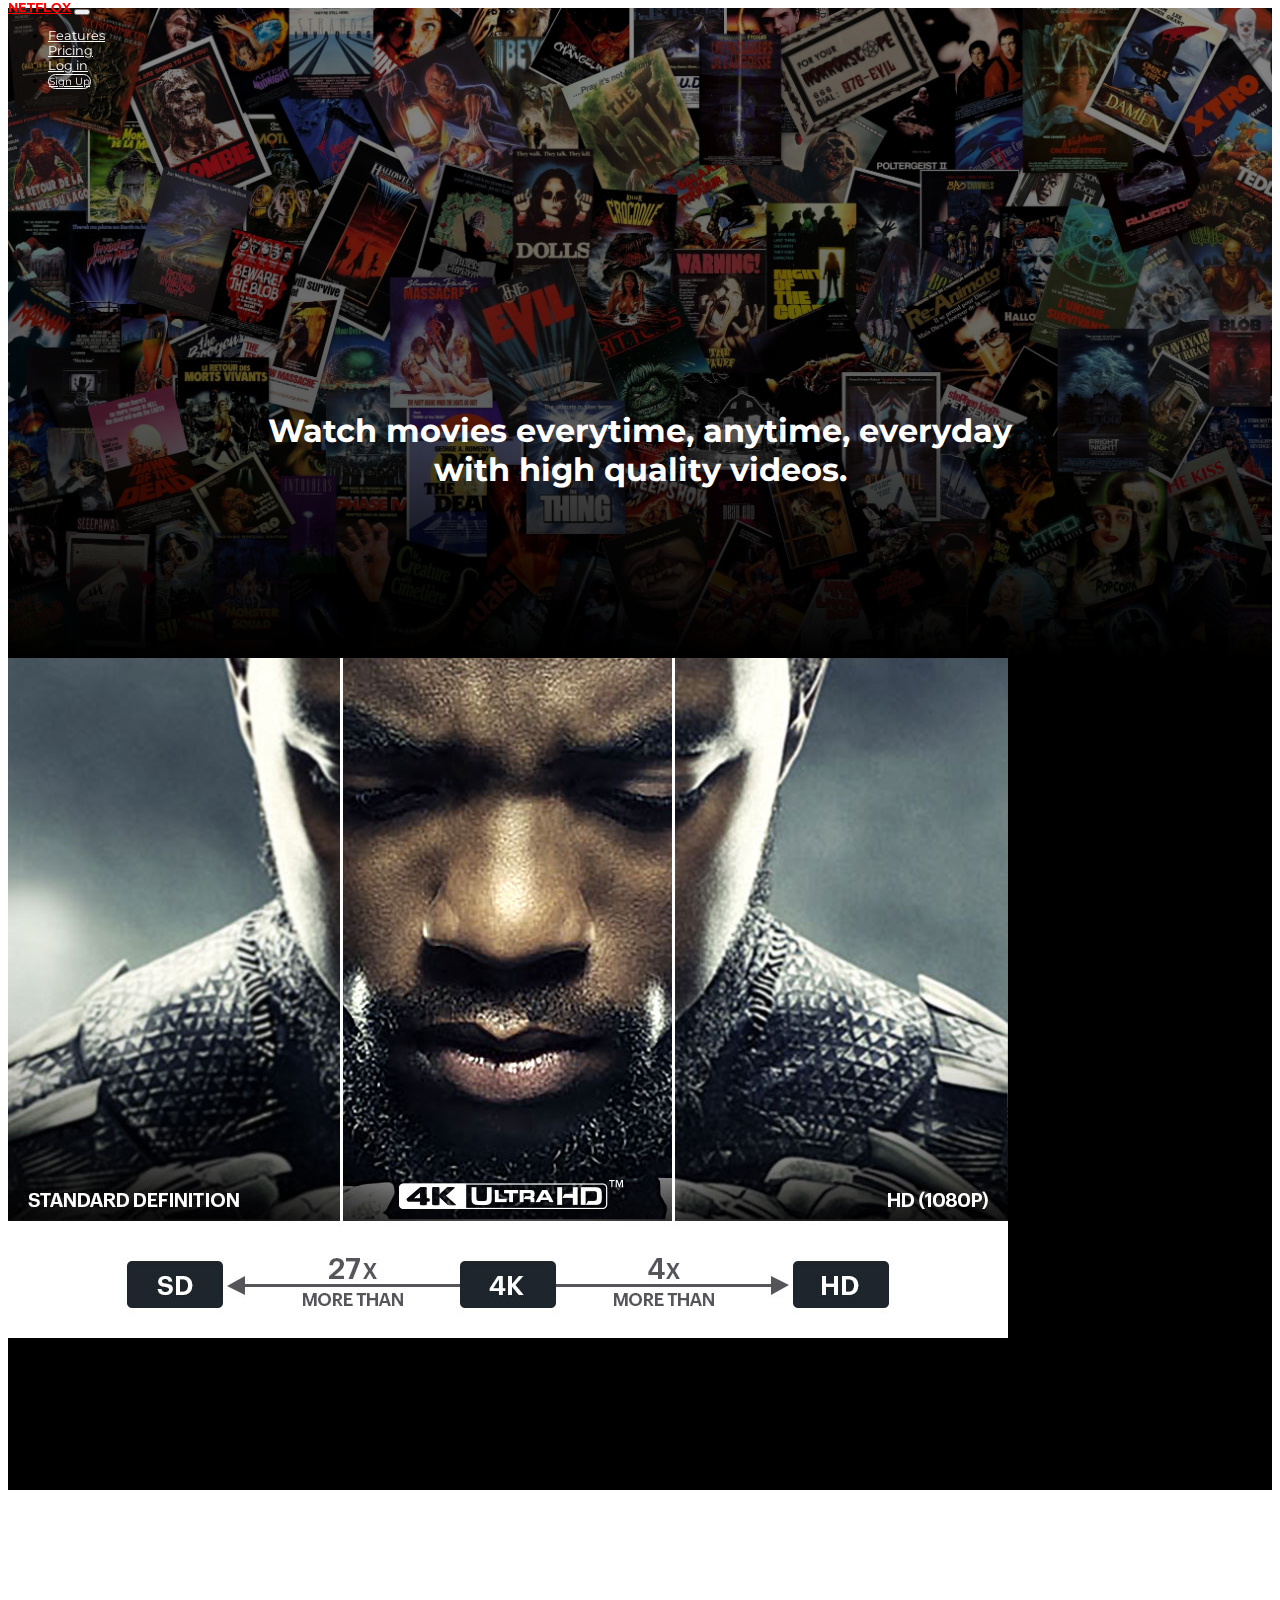
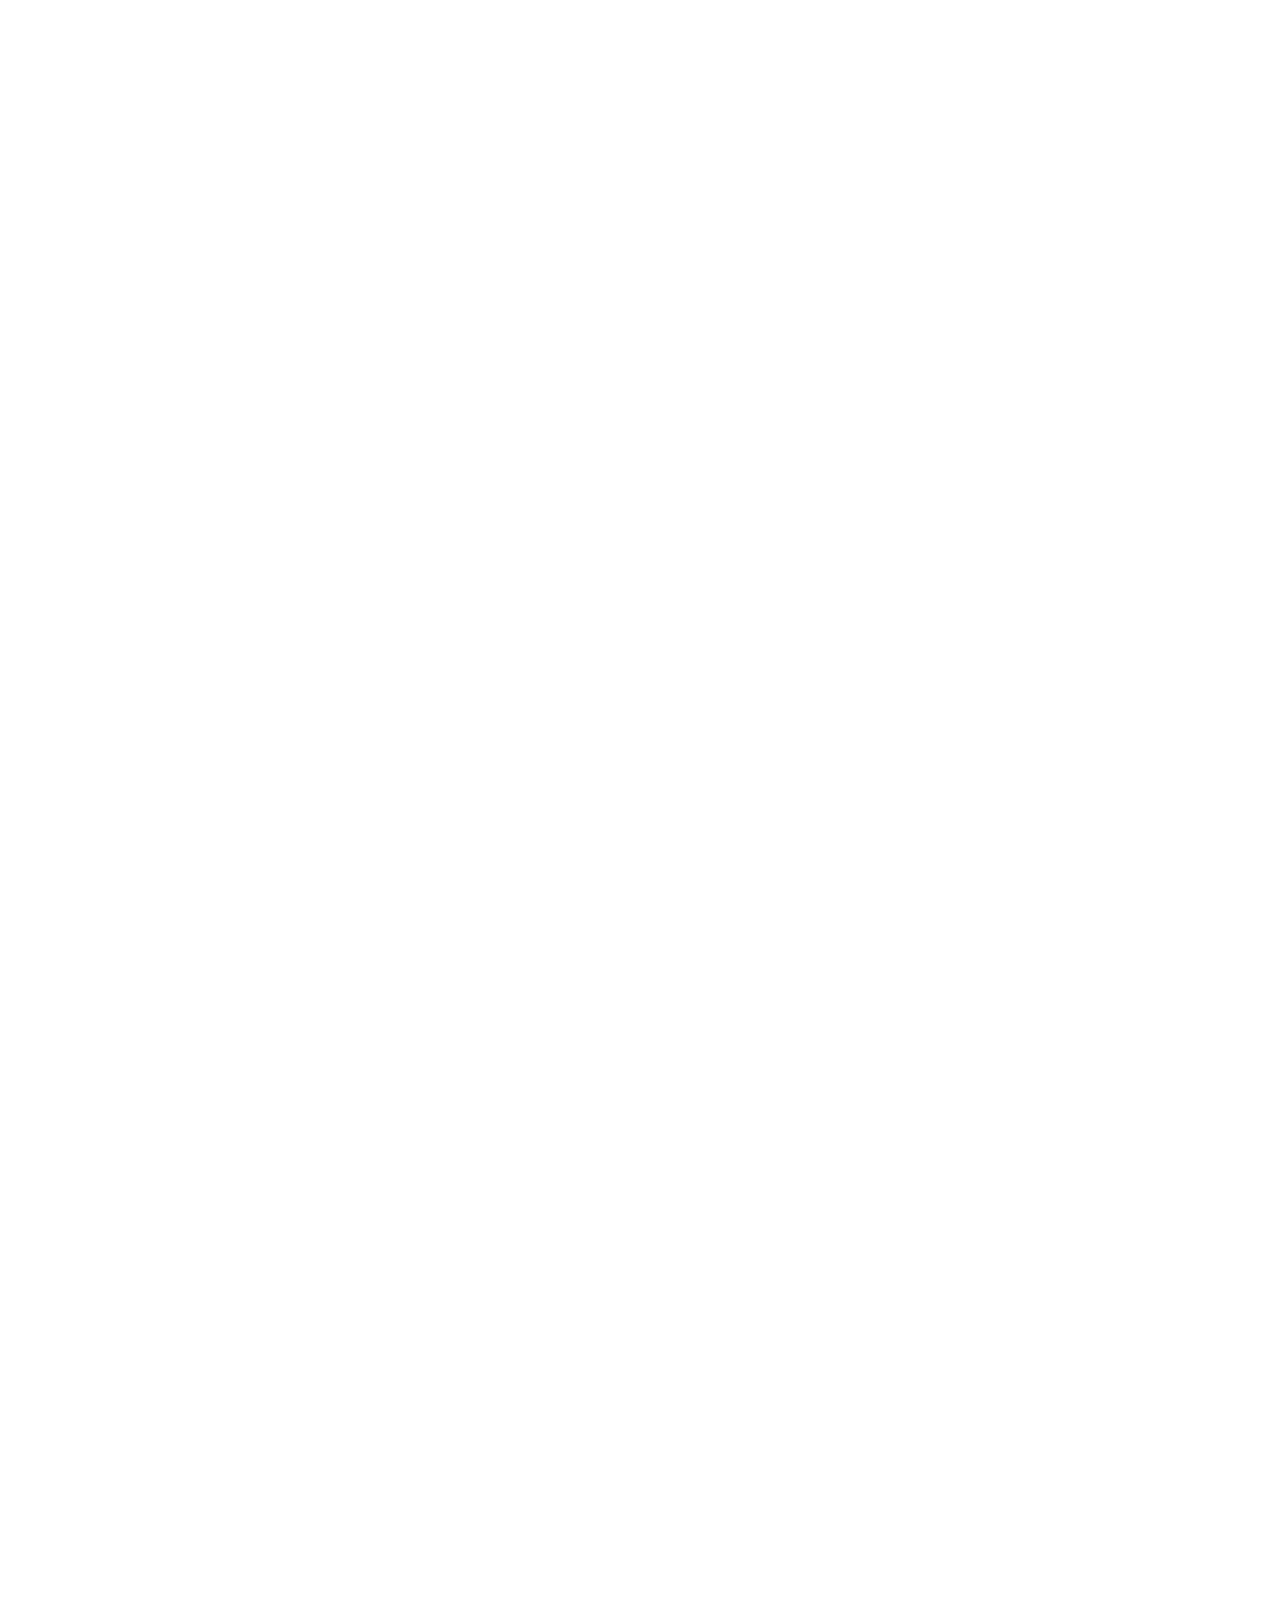
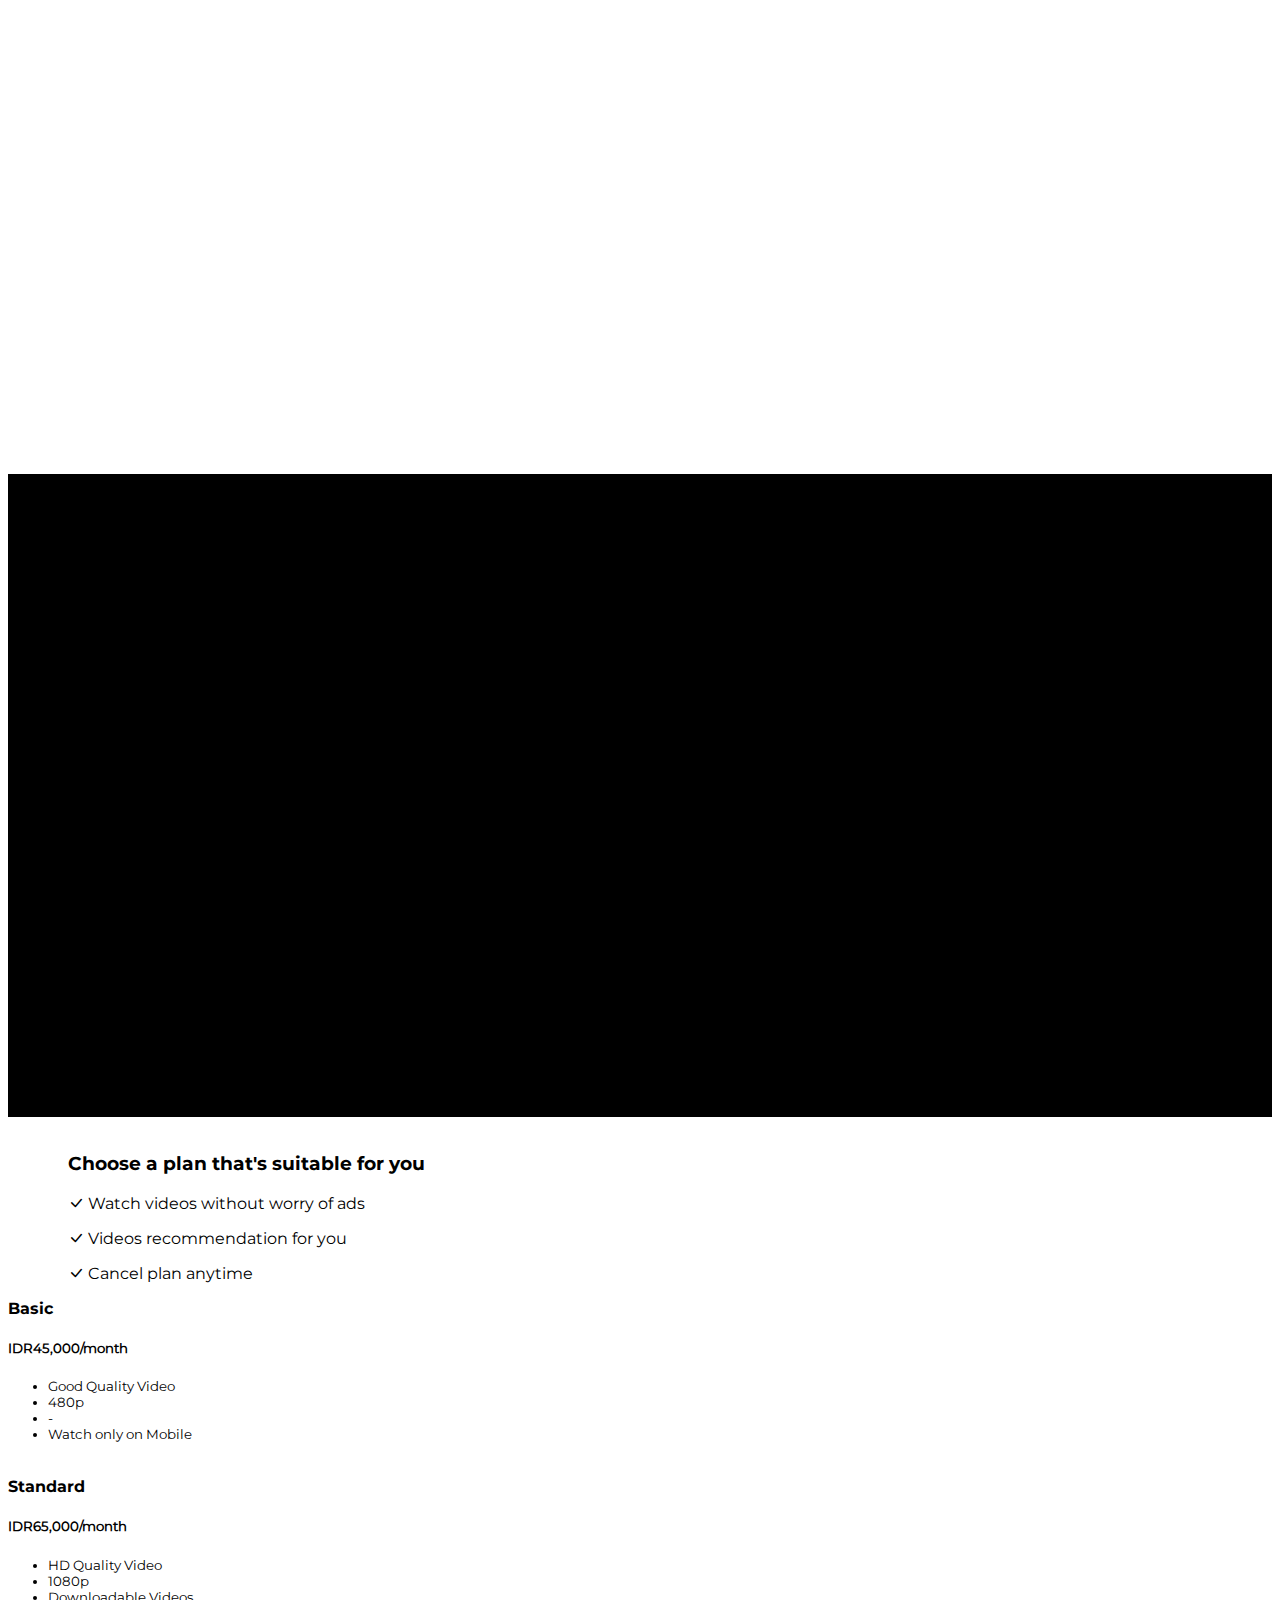
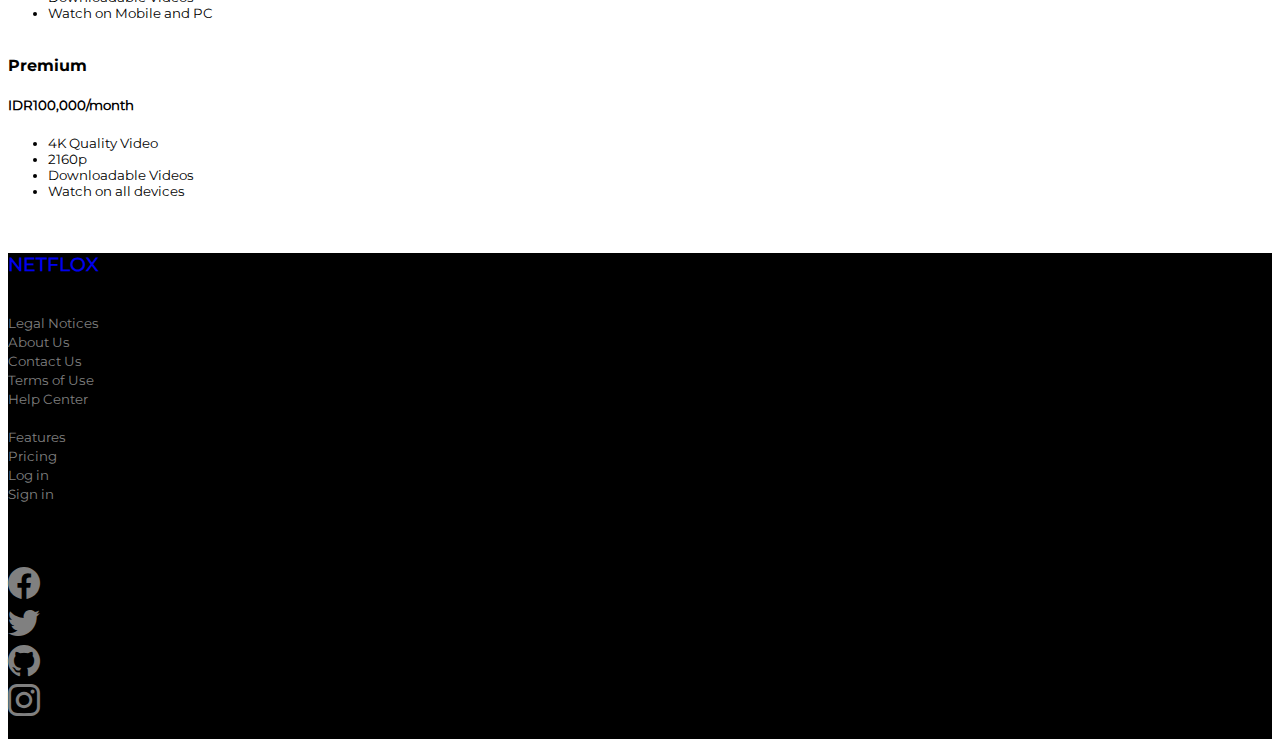
<file: index.html>
<!DOCTYPE html>
<html lang="en">
  <head>
    <meta charset="utf-8" />
    <meta name="viewport" content="width=device-width, initial-scale=1" />
    <title>NETFLOX</title>

    <!-- Bootstrap -->
    <link href="https://cdn.jsdelivr.net/npm/bootstrap@5.2.0/dist/css/bootstrap.min.css" rel="stylesheet" integrity="sha384-gH2yIJqKdNHPEq0n4Mqa/HGKIhSkIHeL5AyhkYV8i59U5AR6csBvApHHNl/vI1Bx" crossorigin="anonymous" />
    <link rel="stylesheet" href="https://cdn.jsdelivr.net/npm/bootstrap-icons@1.9.1/font/bootstrap-icons.css" />

    <!-- CSS -->
    <link rel="stylesheet" href="style.css" />
  </head>

  <body>
    <!-- navbar -->
    <div class="movie-banner">
      <div class="banner">
        <div class="layer">
          <div class="gradient">
            <div class="nav">
              <nav class="navbar fixed-top navbar-expand-lg bg-transparent">
                <div class="container-fluid">
                  <a class="navbar-brand ps-5" href="index.html" style="color: red; font-family: montbold">NETFLOX</a>
                  <button class="navbar-toggler" type="button" data-bs-toggle="collapse" data-bs-target="#navbarNav" aria-controls="navbarNav" aria-expanded="false" aria-label="Toggle navigation">
                    <span class="navbar-toggler-icon"></span>
                  </button>
                  <div class="collapse navbar-collapse justify-content-end" id="navbarNav">
                    <ul class="navbar-nav">
                      <li class="nav-item pe-5">
                        <a class="nav-link" href="#hd">Features</a>
                      </li>
                      <li class="nav-item pe-5">
                        <a class="nav-link" href="#pricing">Pricing</a>
                      </li>
                      <li class="nav-item pe-5">
                        <a href="login.html" class="nav-link">Log in</a>
                      </li>
                      <li class="nav-item pe-5">
                        <a href="#" class="btn">Sign Up</a>
                      </li>
                    </ul>
                  </div>
                </div>
              </nav>
            </div>
          </div>
        </div>
      </div>

      <div class="container-fluid content">
        <div class="card-banner text-center bg-transparent">
          <div class="card-body">
            <h1 class="card-title" style="font-family: montbold">Watch movies everytime, anytime, everyday with high quality videos.</h1>
          </div>
        </div>
      </div>
    </div>

    <!-- Features -->
    <div class="shapedividers_com-2886">
      <div class="feature" id="hd">
        <div class="movies py-5">
          <div class="clearfix m-auto">
            <img src="img/4kmovies.jpg" data-aos="fade-right" class="img-fluid ps-5 pe-5 col-md-6 float-md-start mb-3 ms-md-3" alt="..." />
            <h2 class="movies-head pe-5 ps-5" data-aos="fade-left">Videos quality up to 4K Ultra HD</h2>
            <div class="pe-5 ps-5 movies-text" data-aos="fade-left">
              <p>Have better experiences while streaming movies with 4K ultra HD quality feature</p>
            </div>
          </div>
        </div>
      </div>

      <div class="feature-2">
        <div class="audio-movies py-5">
          <div class="clearfix m-auto">
            <img src="img/dolby-audio-atmos-1602184609.jpg" data-aos="fade-right" class="img-fluid ps-5 pe-5 col-md-6 float-md-end mb-3 ms-md-3" alt="..." />
            <h2 class="movies-head pe-5 ps-5" data-aos="fade-left">Dolby audio</h2>
            <div class="pe-5 ps-5 movies-text" data-aos="fade-left">
              <p>HD quality audio so you can feel the immersive experience of streaming movies</p>
            </div>
          </div>
        </div>
      </div>

      <div class="feature-3">
        <div class="download-movies py-5">
          <div class="clearfix m-auto">
            <img src="img/download.jpg" data-aos="fade-right" class="img-fluid ps-5 pe-5 col-md-6 float-md-start mb-3 ms-md-3" alt="..." />
            <h2 class="movies-head pe-5 ps-5" data-aos="fade-left">You can download movies</h2>
            <div class="pe-5 ps-5 movies-text" data-aos="fade-left">
              <p>Watch everywhere unlimited without worrying either you dont have data or where you are</p>
            </div>
          </div>
        </div>
      </div>
    </div>

    <!-- Pricing -->

    <div class="container container-pricing my-5" id="pricing">
      <div class="text-pricing mt-5" style="padding-left: 60px; font-family: montbold">
        <h3 style="font-family: montbold">Choose a plan that's suitable for you</h3>
        <p>
          <i class="bi text-danger bi-check-lg"></i>
          Watch videos without worry of ads
        </p>
        <p>
          <i class="bi text-danger bi-check-lg"></i>
          Videos recommendation for you
        </p>
        <p>
          <i class="bi text-danger bi-check-lg"></i>
          Cancel plan anytime
        </p>
      </div>

      <div class="row row-cols-1 row-cols-md-3 mb-3 mx-5 text-center pt-3">
        <div class="col">
          <div class="card mb-4 text-center">
            <div class="card-header" style="font-family: montbold">Basic</div>
            <div class="card-body">
              <h5 class="card-title"><span style="font-weight: bold">IDR45,000</span>/month</h5>
              <ul class="list-group list-group-flush">
                <li class="list-group-item">Good Quality Video</li>
                <li class="list-group-item">480p</li>
                <li class="list-group-item">-</li>
                <li class="list-group-item">Watch only on Mobile</li>
              </ul>
              <a href="#" class="btn btn-primary border-primary">Purchase Plan</a>
            </div>
          </div>
        </div>
        <div class="col mb-4">
          <div class="card border-primary text-center">
            <div class="card-header text-bg-primary" style="font-family: montbold">Standard</div>
            <div class="card-body">
              <h5 class="card-title"><span style="font-weight: bold">IDR65,000</span>/month</h5>
              <ul class="list-group list-group-flush">
                <li class="list-group-item">HD Quality Video</li>
                <li class="list-group-item">1080p</li>
                <li class="list-group-item">Downloadable Videos</li>
                <li class="list-group-item">Watch on Mobile and PC</li>
              </ul>
              <a href="#" class="btn btn-primary border-primary">Purchase Plan</a>
            </div>
          </div>
        </div>
        <div class="col mb-4">
          <div class="card border-danger text-center">
            <div class="card-header text-bg-danger" style="font-family: montbold">Premium</div>
            <div class="card-body">
              <h5 class="card-title"><span style="font-weight: bold">IDR100,000</span>/month</h5>
              <ul class="list-group list-group-flush">
                <li class="list-group-item">4K Quality Video</li>
                <li class="list-group-item">2160p</li>
                <li class="list-group-item">Downloadable Videos</li>
                <li class="list-group-item">Watch on all devices</li>
              </ul>
              <a href="#" class="btn btn-danger border-danger">Purchase Plan</a>
            </div>
          </div>
        </div>
      </div>
    </div>

    <!-- Footer -->

    <footer style="background-color: black">
      <div class="container py-3">
        <div class="row">
          <div class="col">
            <a href="#" style="text-decoration: none">
              <h3 class="title text-danger">NETFLOX</h3>
            </a>
          </div>
          <div class="col">
            <div class="text-danger">Site Link</div>
            <div class="row">
              <a href="#" class="link">Legal Notices</a>
            </div>
            <div class="row">
              <a href="#" class="link pt-2">About Us</a>
            </div>
            <div class="row">
              <a href="#" class="link pt-2">Contact Us</a>
            </div>
            <div class="row">
              <a href="#" class="link pt-2">Terms of Use</a>
            </div>
            <div class="row">
              <a href="#" class="link pt-2">Help Center</a>
            </div>
          </div>
          <div class="col">
            <br />
            <div class="row">
              <a href="#" class="link">Features</a>
            </div>
            <div class="row">
              <a href="#" class="link pt-2">Pricing</a>
            </div>
            <div class="row">
              <a href="login.html" class="link pt-2">Log in</a>
            </div>
            <div class="row">
              <a href="#" class="link pt-2">Sign in</a>
            </div>
          </div>
          <div class="col">
            <div class="row">
              <h5 class="text-danger">Follow</h5>
              <div class="col-md">
                <a href="https://www.facebook.com/HamzahRaihanIF/"><i class="bi icon bi-facebook"></i></a>
              </div>
              <div class="col-md py-1">
                <a href="https://twitter.com/_nocturnalguy"><i class="bi icon bi-twitter"></i></a>
              </div>
              <div class="col-md py-1">
                <a href="https://github.com/HamzahRaihan"><i class="bi icon bi-github"></i></a>
              </div>
              <div class="col-md py-1">
                <a href="https://www.instagram.com/hamzah_raihan/"><i class="bi icon bi-instagram"></i></a>
              </div>
            </div>
          </div>
        </div>
        <div class="d-flex pt-5" style="font-weight: bold">
          <span>&copy; 2022, hamzahraihan - All rights reserved.</span>
        </div>
      </div>
    </footer>

    <!-- Script -->
    <script src="js/script.js"></script>
    <script src="https://unpkg.com/aos@next/dist/aos.js"></script>
    <script>
      AOS.init();
    </script>
    <script src="https://cdn.jsdelivr.net/npm/bootstrap@5.2.0/dist/js/bootstrap.bundle.min.js" integrity="sha384-A3rJD856KowSb7dwlZdYEkO39Gagi7vIsF0jrRAoQmDKKtQBHUuLZ9AsSv4jD4Xa" crossorigin="anonymous"></script>

    <!-- AOS -->
    <link rel="stylesheet" href="https://unpkg.com/aos@next/dist/aos.css" />
  </body>
</html>
</file>
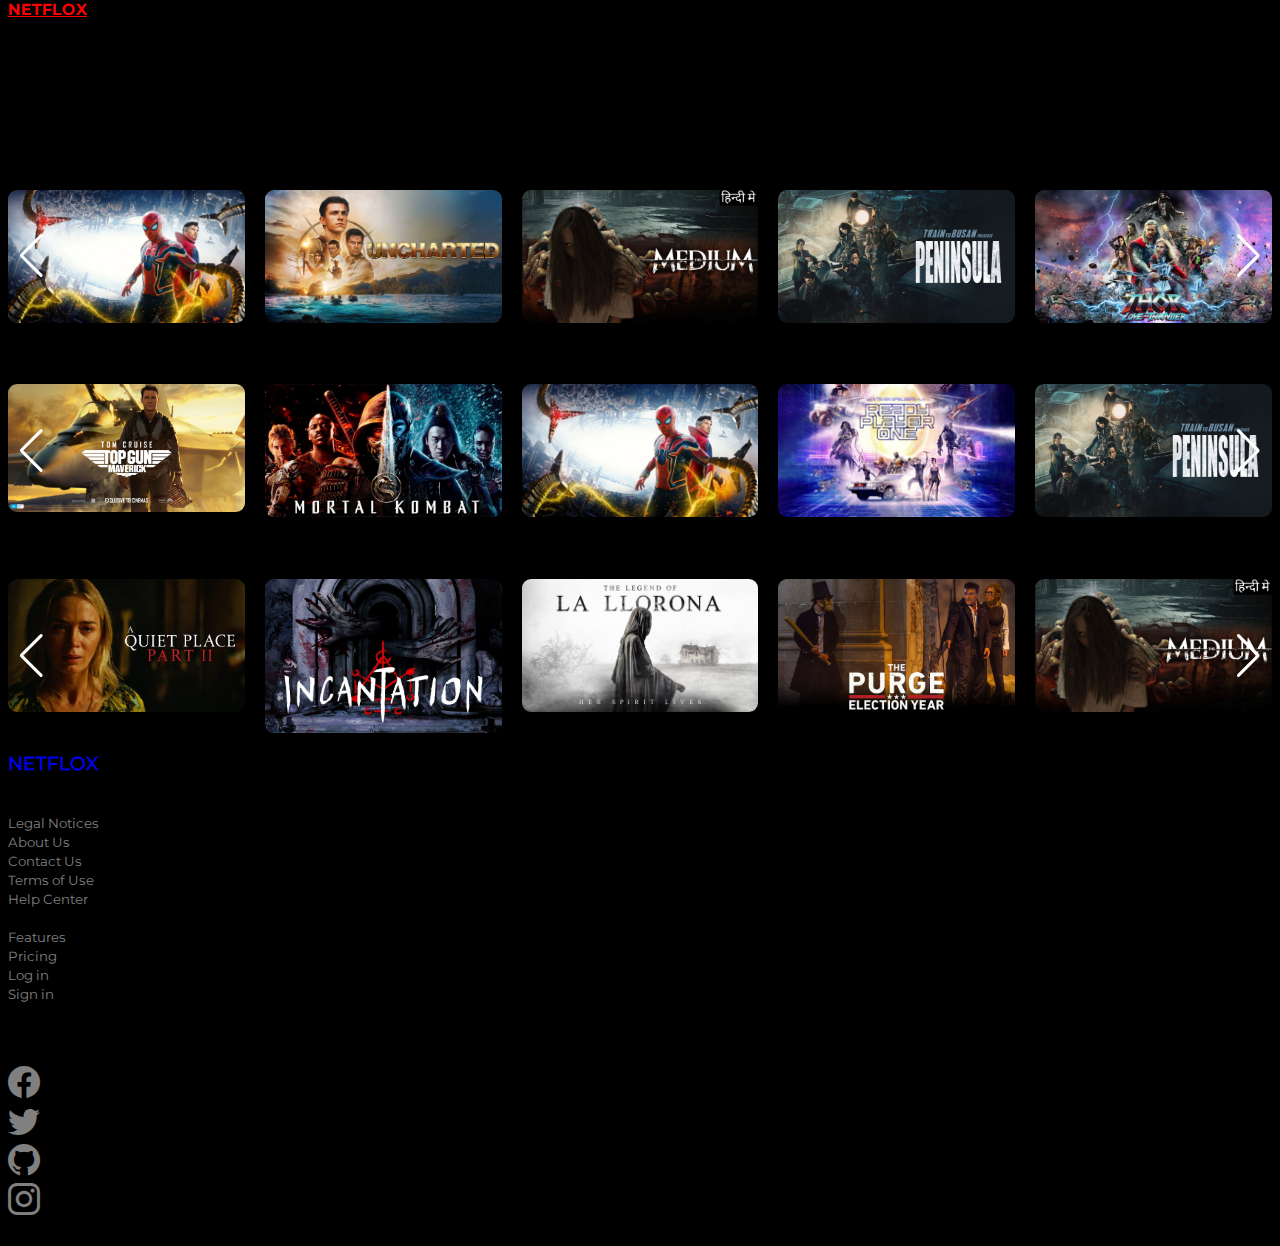
<file: movies.html>
<!DOCTYPE html>
<html lang="en">
  <head>
    <meta charset="utf-8" />
    <meta name="viewport" content="width=device-width, initial-scale=1" />
    <title>NETFLOX</title>

    <!-- Bootstrap -->
    <link href="https://cdn.jsdelivr.net/npm/bootstrap@5.2.0/dist/css/bootstrap.min.css" rel="stylesheet" integrity="sha384-gH2yIJqKdNHPEq0n4Mqa/HGKIhSkIHeL5AyhkYV8i59U5AR6csBvApHHNl/vI1Bx" crossorigin="anonymous" />
    <link rel="stylesheet" href="https://cdn.jsdelivr.net/npm/bootstrap-icons@1.9.1/font/bootstrap-icons.css" />

    <!-- Link Swiper's CSS -->
    <link rel="stylesheet" href="css/swiper-bundle.min.css" />

    <!-- CSS -->
    <link rel="stylesheet" href="style.css" />
    <link rel="stylesheet" href="css/imagehover.css" />
    <link rel="stylesheet" href="css/imagehover.min.css" />
  </head>

  <body class="body-movies">
    <!-- navbar -->
    <div class="nav">
      <nav class="navbar fixed-top navbar-expand-lg bg-transparent">
        <div class="container-fluid">
          <a class="navbar-brand ps-5" href="index.html" style="color: red; font-family: montbold">NETFLOX</a>
        </div>
      </nav>
    </div>

    <!-- Movies Section Trending -->
    <div class="movies" style="padding-top: 120px">
      <!-- Swiper -->
      <h4 class="px-5 text-light">On Trending</h4>
      <div class="swiper mySwiper px-5">
        <div class="swiper-wrapper">
          <!-- Spider-man No Way Home -->
          <div class="swiper-slide">
            <figure class="imghvr-slide-down">
              <img src="img/movies/Spider-Man-No-Way-Home-Banner.webp" alt="..." />
              <figcaption style="background: rgba(0, 0, 0, 0.473)">
                <p style="font-size: 120%">Spider-man No Way Home</p>
                <p>
                  <i>Genre; Action, Superhero, Comedy</i>
                </p>
              </figcaption>
              <a href="list-movies/spidermannwh.html"></a>
            </figure>
          </div>

          <!-- Uncharted -->
          <div class="swiper-slide">
            <figure class="imghvr-slide-down">
              <img src="img/movies/uncharted.jpg" alt="..." />
              <figcaption style="background: rgba(0, 0, 0, 0.473)">
                <p style="font-size: 120%">Uncharted</p>
                <p>
                  <i>Genre; Action, Adventure</i>
                </p>
              </figcaption>
              <a href=""></a>
            </figure>
          </div>

          <!-- The Medium -->
          <div class="swiper-slide">
            <figure class="imghvr-slide-down">
              <img src="img/movies/horror/themedium.jpg" alt="..." />
              <figcaption style="background: rgba(0, 0, 0, 0.473)">
                <p style="font-size: 120%">The Medium</p>
                <p>
                  <i>Genre; Horror, Thriller, Drama</i>
                </p>
              </figcaption>
              <a href=""></a>
            </figure>
          </div>

          <!-- Peninsula -->
          <div class="swiper-slide">
            <figure class="imghvr-slide-down">
              <img src="img/movies/peninsula.jpg" alt="..." />
              <figcaption style="background: rgba(0, 0, 0, 0.473)">
                <p style="font-size: 120%">Peninsula</p>
                <p>
                  <i>Genre; Action, Thriller, Suspense</i>
                </p>
              </figcaption>
              <a href=""></a>
            </figure>
          </div>

          <!-- Thor Love and Thunder -->
          <div class="swiper-slide">
            <div class="swiper-slide">
              <figure class="imghvr-slide-down">
                <img src="img/movies/Thor-Love-and-Thunder.webp" alt="..." />
                <figcaption style="background: rgba(0, 0, 0, 0.473)">
                  <p style="font-size: 120%">Thor Love and Thunder</p>
                  <p>
                    <i>Genre; Action, Superhero, Comedy</i>
                  </p>
                </figcaption>
                <a href=""></a>
              </figure>
            </div>
          </div>

          <!-- Morbius -->
          <div class="swiper-slide">
            <figure class="imghvr-slide-down">
              <img src="img/movies/Film-Morbius.jpg" alt="..." />
              <figcaption style="background: rgba(0, 0, 0, 0.473)">
                <p style="font-size: 120%">Morbius</p>
                <p>
                  <i>Genre; Action, Superhero, Horror</i>
                </p>
              </figcaption>
              <a href=""></a>
            </figure>
          </div>
        </div>
        <div class="swiper-button-next"></div>
        <div class="swiper-button-prev"></div>
      </div>

      <!-- Movies Section Action -->
      <h4 class="px-5 pt-5 text-light">Action</h4>
      <div class="swiper mySwiper ps-5">
        <div class="swiper-wrapper">
          <!-- Top gun Maverick -->
          <div class="swiper-slide">
            <figure class="imghvr-slide-down">
              <img src="img/movies/TopGunMaverick.jpg" alt="..." />
              <figcaption style="background: rgba(0, 0, 0, 0.473)">
                <p style="font-size: 120%">Top Gun Maverick</p>
                <p>
                  <i>Genre; Action, Drama, Adventure</i>
                </p>
              </figcaption>
              <a href=""></a>
            </figure>
          </div>

          <!-- Mortal Kombat -->
          <div class="swiper-slide">
            <figure class="imghvr-slide-down">
              <img src="img/movies/Mortal-Kombat.jpg" alt="..." />
              <figcaption style="background: rgba(0, 0, 0, 0.473)">
                <p style="font-size: 120%">Mortal Kombat</p>
                <p>
                  <i>Genre; Action, Martial Arts, Fantasy</i>
                </p>
              </figcaption>
              <a href=""></a>
            </figure>
          </div>

          <!-- Spider-man No Way Home -->
          <div class="swiper-slide">
            <figure class="imghvr-slide-down">
              <img src="img/movies/Spider-Man-No-Way-Home-Banner.webp" alt="..." />
              <figcaption style="background: rgba(0, 0, 0, 0.473)">
                <p style="font-size: 120%">Spider-man No Way Home</p>
                <p>
                  <i>Genre; Action, Superhero, Comedy</i>
                </p>
              </figcaption>
              <a href="list-movies/spidermannwh.html"></a>
            </figure>
          </div>

          <!-- Ready Player One -->
          <div class="swiper-slide">
            <figure class="imghvr-slide-down">
              <img src="img/movies/ready-player-one-.jpg" alt="..." />
              <figcaption style="background: rgba(0, 0, 0, 0.473)">
                <p style="font-size: 120%">Ready Player One</p>
                <p>
                  <i>Genre; Action, Science Fiction, Fantasy</i>
                </p>
              </figcaption>
              <a href=""></a>
            </figure>
          </div>

          <!-- Peninsula -->
          <div class="swiper-slide">
            <figure class="imghvr-slide-down">
              <img src="img/movies/peninsula.jpg" alt="..." />
              <figcaption style="background: rgba(0, 0, 0, 0.473)">
                <p style="font-size: 120%">Peninsula</p>
                <p>
                  <i>Genre; Action, Thriller, Suspense</i>
                </p>
              </figcaption>
              <a href=""></a>
            </figure>
          </div>

          <!-- Morbius -->
          <div class="swiper-slide">
            <figure class="imghvr-slide-down">
              <img src="img/movies/Film-Morbius.jpg" alt="..." />
              <figcaption style="background: rgba(0, 0, 0, 0.473)">
                <p style="font-size: 120%">Morbius</p>
                <p>
                  <i>Genre; Action, Superhero, Horror</i>
                </p>
              </figcaption>
              <a href=""></a>
            </figure>
          </div>

          <!-- Uncharted -->
          <div class="swiper-slide">
            <figure class="imghvr-slide-down">
              <img src="img/movies/uncharted.jpg" alt="..." />
              <figcaption style="background: rgba(0, 0, 0, 0.473)">
                <p style="font-size: 120%">Uncharted</p>
                <p>
                  <i>Genre; Action, Adventure</i>
                </p>
              </figcaption>
              <a href=""></a>
            </figure>
          </div>

          <!-- Thor Love and Thunder -->
          <div class="swiper-slide">
            <div class="swiper-slide">
              <figure class="imghvr-slide-down">
                <img src="img/movies/Thor-Love-and-Thunder.webp" alt="..." />
                <figcaption style="background: rgba(0, 0, 0, 0.473)">
                  <p style="font-size: 120%">Thor Love and Thunder</p>
                  <p>
                    <i>Genre; Action, Superhero, Comedy</i>
                  </p>
                </figcaption>
                <a href=""></a>
              </figure>
            </div>
          </div>

          <!-- Black Widow -->
          <div class="swiper-slide">
            <div class="swiper-slide">
              <figure class="imghvr-slide-down">
                <img src="img/movies/blackwidow.avif" alt="..." />
                <figcaption style="background: rgba(0, 0, 0, 0.473)">
                  <p style="font-size: 120%">Black Widow</p>
                  <p>
                    <i>Genre; Action, Superhero, Drama</i>
                  </p>
                </figcaption>
                <a href=""></a>
              </figure>
            </div>
          </div>
        </div>
        <div class="swiper-button-next"></div>
        <div class="swiper-button-prev"></div>
      </div>

      <!-- Movies Section Horror -->
      <h4 class="px-5 pt-5 text-light">Horror</h4>
      <div class="swiper mySwiper ps-5">
        <div class="swiper-wrapper">
          <!-- A Quiet Place 2 -->
          <div class="swiper-slide">
            <figure class="imghvr-slide-down">
              <img src="img/movies/horror/a-quiet-place-2.jpeg" alt="..." />
              <figcaption style="background: rgba(0, 0, 0, 0.473)">
                <p style="font-size: 120%">A Quiet Place 2</p>
                <p>
                  <i>Genre; Horror, Thriller, Drama</i>
                </p>
              </figcaption>
              <a href=""></a>
            </figure>
          </div>

          <!-- Incantation-->
          <div class="swiper-slide">
            <figure class="imghvr-slide-down">
              <img src="img/movies/horror/incantation.jpg" alt="..." />
              <figcaption style="background: rgba(0, 0, 0, 0.473)">
                <p style="font-size: 120%">incantation</p>
                <p>
                  <i>Genre; Horror, Thriller, Drama</i>
                </p>
              </figcaption>
              <a href=""></a>
            </figure>
          </div>

          <!-- The Curse of La Llorona -->
          <div class="swiper-slide">
            <figure class="imghvr-slide-down">
              <img src="img/movies/horror/llallorona.jpg" alt="..." />
              <figcaption style="background: rgba(0, 0, 0, 0.473)">
                <p style="font-size: 120%">The Curse of La Llorona</p>
                <p>
                  <i>Genre; Horror, Thriller, Supernatural Horror</i>
                </p>
              </figcaption>
              <a href=""></a>
            </figure>
          </div>

          <!-- The Purge Election Year -->
          <div class="swiper-slide">
            <figure class="imghvr-slide-down">
              <img src="img/movies/horror/thepurgeey.jpg" alt="..." />
              <figcaption style="background: rgba(0, 0, 0, 0.473)">
                <p style="font-size: 120%">The Purge Election Year</p>
                <p>
                  <i>Genre; Horror, Thriller, Mystery</i>
                </p>
              </figcaption>
              <a href=""></a>
            </figure>
          </div>

          <!-- The Medium -->
          <div class="swiper-slide">
            <figure class="imghvr-slide-down">
              <img src="img/movies/horror/themedium.jpg" alt="..." />
              <figcaption style="background: rgba(0, 0, 0, 0.473)">
                <p style="font-size: 120%">The Medium</p>
                <p>
                  <i>Genre; Horror, Thriller, Drama</i>
                </p>
              </figcaption>
              <a href=""></a>
            </figure>
          </div>

          <!-- IT -->
          <div class="swiper-slide">
            <figure class="imghvr-slide-down">
              <img src="img/movies/horror/it.jpg" alt="..." />
              <figcaption style="background: rgba(0, 0, 0, 0.473)">
                <p style="font-size: 120%">IT</p>
                <p>
                  <i>Genre; Horror, Thriller, Drama</i>
                </p>
              </figcaption>
              <a href=""></a>
            </figure>
          </div>

          <!-- Resident Evil Welcome to the Raccoon City -->
          <div class="swiper-slide">
            <figure class="imghvr-slide-down">
              <img src="img/movies/horror/revilwtrc.jpg" alt="..." />
              <figcaption style="background: rgba(0, 0, 0, 0.473)">
                <p style="font-size: 120%">Resident Evil Welcome to the Raccoon City</p>
                <p>
                  <i>Genre; Horror, Thriller, Drama</i>
                </p>
              </figcaption>
              <a href=""></a>
            </figure>
          </div>
        </div>
        <div class="swiper-button-next"></div>
        <div class="swiper-button-prev"></div>
      </div>
    </div>

    <!-- Footer -->
    <footer class="pt-5">
      <div class="container container-footer py-3">
        <div class="row">
          <div class="col">
            <a href="#" style="text-decoration: none">
              <h3 class="title text-danger">NETFLOX</h3>
            </a>
          </div>
          <div class="col">
            <div class="text-danger">Site Link</div>
            <div class="row">
              <a href="#" class="link">Legal Notices</a>
            </div>
            <div class="row">
              <a href="#" class="link pt-2">About Us</a>
            </div>
            <div class="row">
              <a href="#" class="link pt-2">Contact Us</a>
            </div>
            <div class="row">
              <a href="#" class="link pt-2">Terms of Use</a>
            </div>
            <div class="row">
              <a href="#" class="link pt-2">Help Center</a>
            </div>
          </div>
          <div class="col">
            <br />
            <div class="row">
              <a href="#" class="link">Features</a>
            </div>
            <div class="row">
              <a href="#" class="link pt-2">Pricing</a>
            </div>
            <div class="row">
              <a href="login.html" class="link pt-2">Log in</a>
            </div>
            <div class="row">
              <a href="#" class="link pt-2">Sign in</a>
            </div>
          </div>
          <div class="col">
            <div class="row">
              <h5 class="text-danger">Follow</h5>
              <div class="col-md">
                <a href="https://www.facebook.com/HamzahRaihanIF/"><i class="bi icon bi-facebook"></i></a>
              </div>
              <div class="col-md py-1">
                <a href="https://twitter.com/_nocturnalguy"><i class="bi icon bi-twitter"></i></a>
              </div>
              <div class="col-md py-1">
                <a href="https://github.com/HamzahRaihan"><i class="bi icon bi-github"></i></a>
              </div>
              <div class="col-md py-1">
                <a href="https://www.instagram.com/hamzah_raihan/"><i class="bi icon bi-instagram"></i></a>
              </div>
            </div>
          </div>
        </div>
        <div class="d-flex pt-5" style="font-weight: bold">
          <span>&copy; 2022, hamzahraihan - All rights reserved.</span>
        </div>
      </div>
    </footer>

    <!-- Bootstrap js -->
    <script src="https://cdn.jsdelivr.net/npm/bootstrap@5.2.0/dist/js/bootstrap.bundle.min.js" integrity="sha384-A3rJD856KowSb7dwlZdYEkO39Gagi7vIsF0jrRAoQmDKKtQBHUuLZ9AsSv4jD4Xa" crossorigin="anonymous"></script>

    <!-- Swiper JS -->
    <script src="js/swiper-bundle.min.js"></script>
    <script src="js/script.js"></script>
  </body>
</html>
</file>
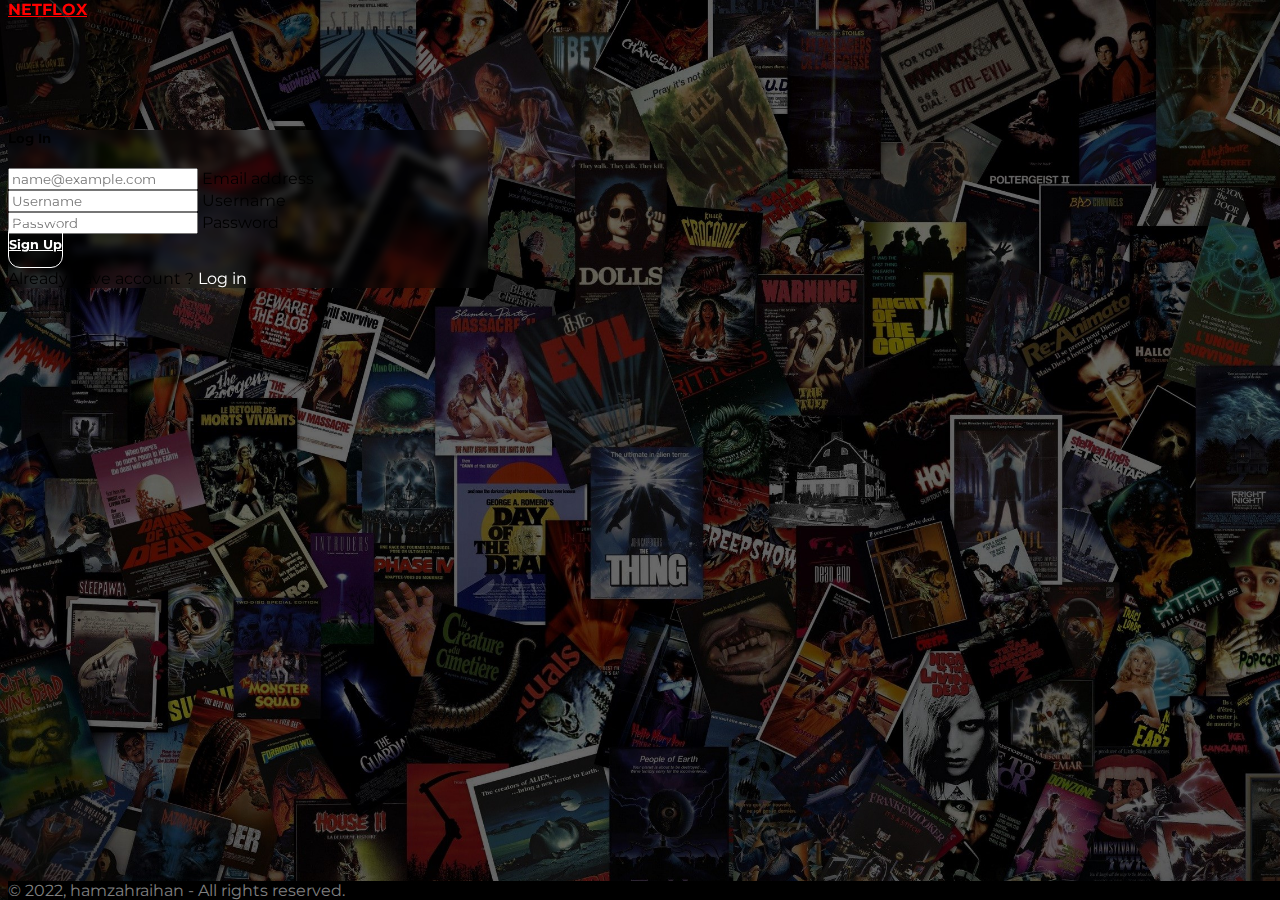
<file: signup.html>
<!DOCTYPE html>
<html lang="en">
  <head>
    <meta charset="utf-8" />
    <meta name="viewport" content="width=device-width, initial-scale=1" />
    <title>NETFLOX</title>

    <!-- Bootstrap -->
    <link href="https://cdn.jsdelivr.net/npm/bootstrap@5.2.0/dist/css/bootstrap.min.css" rel="stylesheet" integrity="sha384-gH2yIJqKdNHPEq0n4Mqa/HGKIhSkIHeL5AyhkYV8i59U5AR6csBvApHHNl/vI1Bx" crossorigin="anonymous" />
    <link rel="stylesheet" href="https://cdn.jsdelivr.net/npm/bootstrap-icons@1.9.1/font/bootstrap-icons.css" />

    <!-- CSS -->
    <link rel="stylesheet" href="style.css" />
  </head>

  <body class="body-login">
    <!-- navbar -->
    <div class="nav">
      <nav class="navbar fixed-top navbar-expand-lg">
        <div class="container-fluid">
          <a class="navbar-brand ps-5" href="index.html" style="color: red; font-family: montbold">NETFLOX</a>
        </div>
      </nav>
    </div>

    <!-- Sign Up Card -->
    <div class="container container-login login">
      <div class="row">
        <div class="col-sm-12">
          <div class="card card-login mx-auto text-light">
            <div class="card-body">
              <h5 class="card-title pt-1 pb-3" style="font-family: montbold">Log In</h5>
              <div class="form-floating mb-3 text-black">
                <input type="email" class="form-control" id="floatingInput" placeholder="name@example.com" />
                <label for="floatingInput">Email address</label>
              </div>
              <div class="form-floating mb-3 text-black">
                <input type="username" class="form-control" id="floatingInput" placeholder="Username" />
                <label for="floatingInput">Username</label>
              </div>
              <div class="form-floating pb-5 text-black">
                <input type="password" class="form-control" id="floatingPassword" placeholder="Password" />
                <label for="floatingPassword">Password</label>
              </div>
              <a href="movies.html" class="btn btn-login btn-danger border-danger w-100">Sign Up</a>

              <div class="sign-up pt-5" style="font-size: medium">
                <p>Already have account ? <a href="" class="link-help"> Log in</a></p>
              </div>
            </div>
          </div>
        </div>
      </div>
    </div>

    <!-- Footer -->
    <footer class="footer mt-auto py-3">
      <div class="container">
        <div class="d-flex">
          <span>&copy; 2022, hamzahraihan - All rights reserved.</span>
        </div>
      </div>
    </footer>

    <!-- Script -->
    <script src="https://unpkg.com/aos@next/dist/aos.js"></script>
    <script>
      AOS.init();
    </script>
    <script src="https://cdn.jsdelivr.net/npm/bootstrap@5.2.0/dist/js/bootstrap.bundle.min.js" integrity="sha384-A3rJD856KowSb7dwlZdYEkO39Gagi7vIsF0jrRAoQmDKKtQBHUuLZ9AsSv4jD4Xa" crossorigin="anonymous"></script>

    <!-- AOS -->
    <link rel="stylesheet" href="https://unpkg.com/aos@next/dist/aos.css" />
  </body>
</html>
</file>
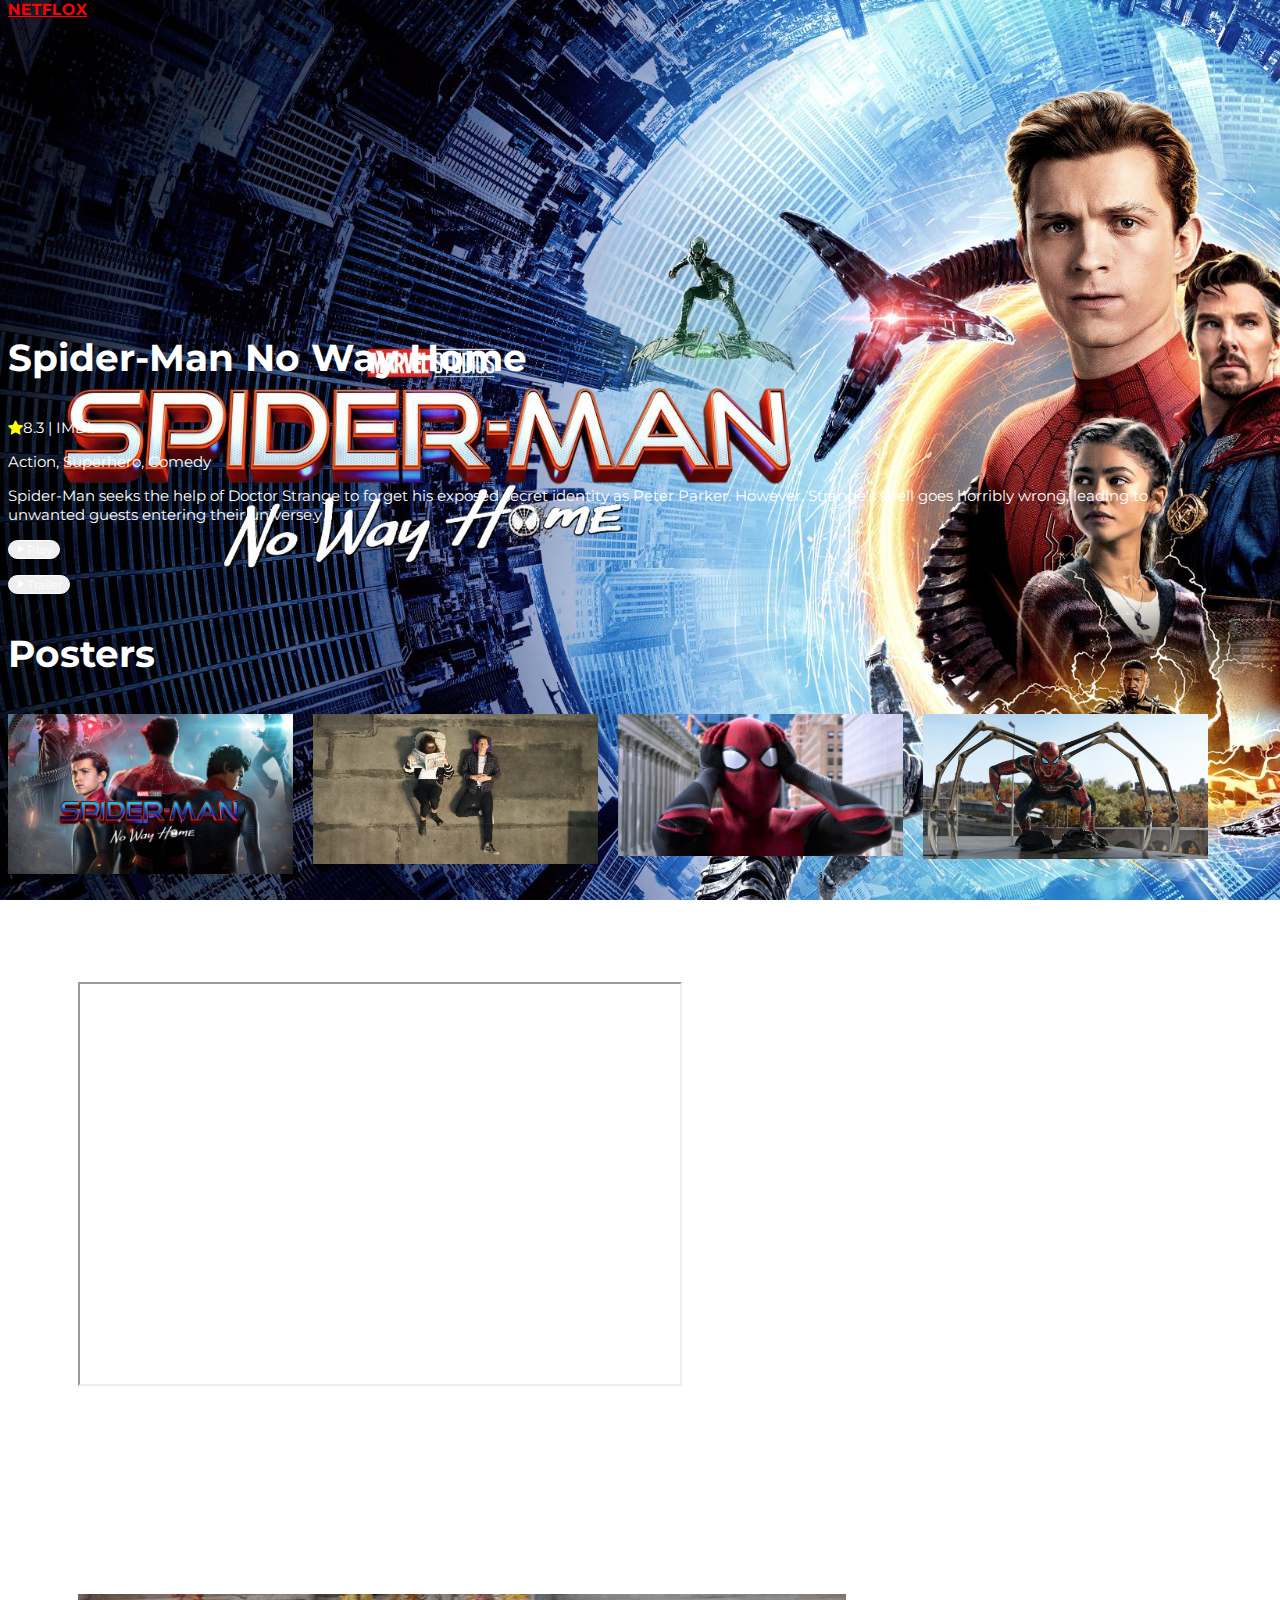
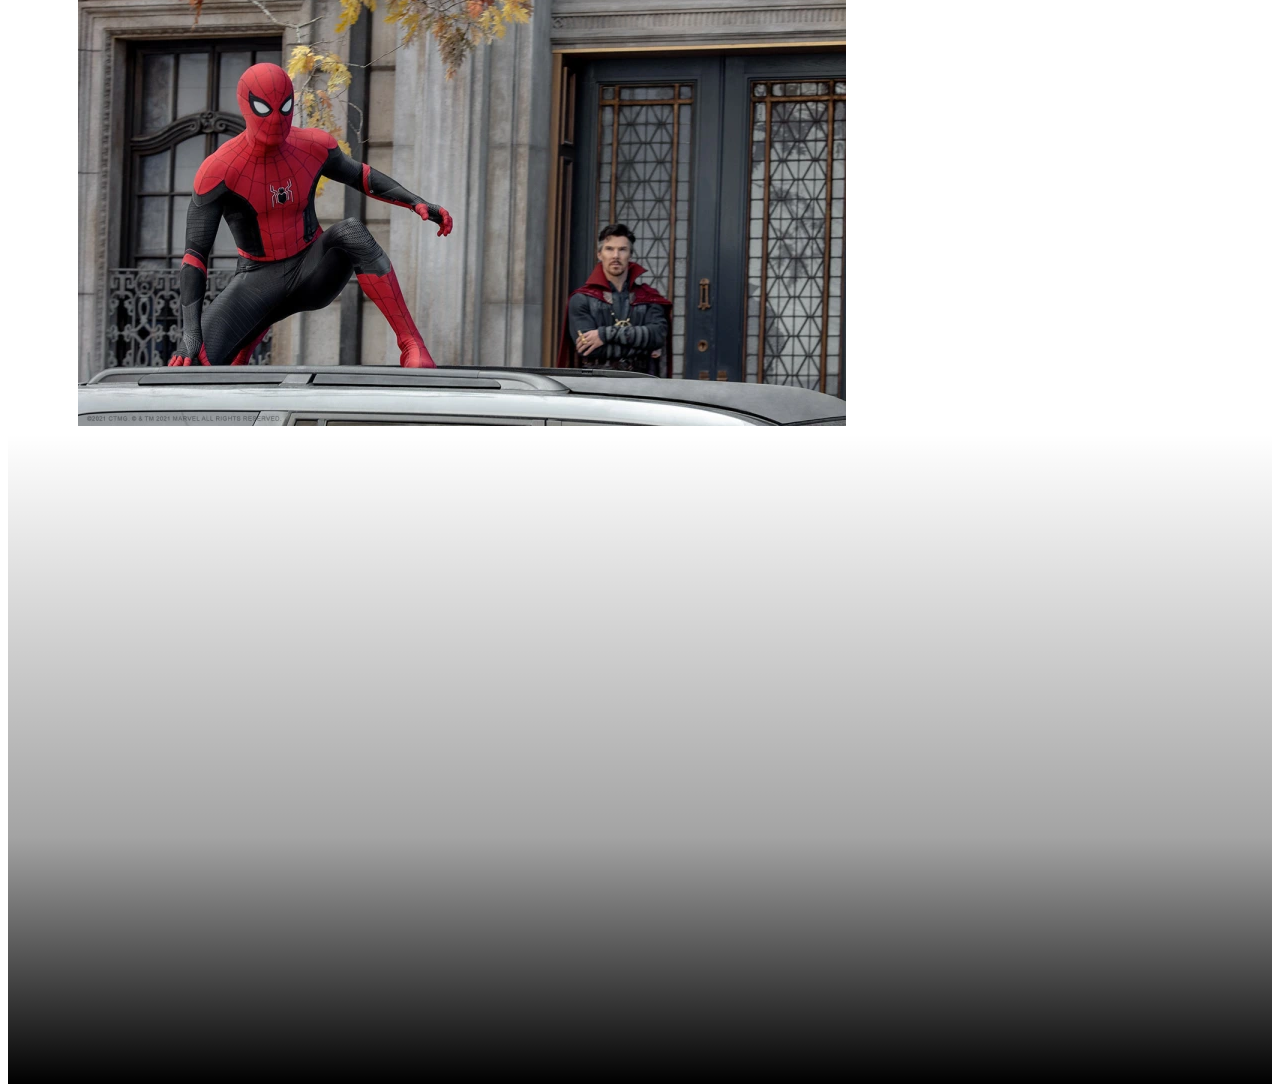
<file: list-movies/spidermannwh.html>
<!DOCTYPE html>
<html lang="en">
  <head>
    <meta charset="utf-8" />
    <meta name="viewport" content="width=device-width, initial-scale=1" />
    <title>NETFLOX</title>

    <!-- Bootstrap -->
    <link href="https://cdn.jsdelivr.net/npm/bootstrap@5.2.0/dist/css/bootstrap.min.css" rel="stylesheet" integrity="sha384-gH2yIJqKdNHPEq0n4Mqa/HGKIhSkIHeL5AyhkYV8i59U5AR6csBvApHHNl/vI1Bx" crossorigin="anonymous" />
    <link rel="stylesheet" href="https://cdn.jsdelivr.net/npm/bootstrap-icons@1.9.1/font/bootstrap-icons.css" />
    <script src="https://code.jquery.com/jquery-3.5.1.min.js"></script>

    <!-- Link Swiper's CSS -->
    <link rel="stylesheet" href="../css/swiper-bundle.min.css" />
    <!-- CSS -->
    <link rel="stylesheet" href="../style.css" />
  </head>

  <body class="spidermannwh">
    <!-- navbar -->

    <div class="nav">
      <nav class="navbar fixed-top navbar-expand-lg">
        <div class="container-fluid">
          <a class="navbar-brand ps-5" href="../movies.html" style="color: red; font-family: montbold">NETFLOX</a>
        </div>
      </nav>
    </div>

    <!-- Content -->
    <div class="container container-movies">
      <div class="row pt-5">
        <div class="col-xl-6">
          <h3 class="col-xl" style="font-family: montbold">Spider-Man No Way Home</h3>
          <div class="row">
            <p class="col-xl-3" style="font-size: 15px"><i class="bi bi-star-fill" style="color: yellow"></i>8.3 | IMDb</p>
            <p class="col-xl" style="font-size: 15px">Action, Superhero, Comedy</p>
            <p class="row ps-4" style="font-size: 15px">
              Spider-Man seeks the help of Doctor Strange to forget his exposed secret identity as Peter Parker. However, Strange's spell goes horribly wrong, leading to unwanted guests entering their universe.y
            </p>
            <p style="font-size: 15px" class="col-md-3">
              <button type="button" class="btn btn-primary border-primary px-4"><i class="bi bi-play-fill"></i>Play</button>
            </p>
            <p style="font-size: 15px" class="col-md-3">
              <button type="button" class="btn btn-danger border-danger px-4" data-bs-toggle="modal" data-bs-target="#exampleModal"><i class="bi bi-play-fill"></i>Trailer</button>
            </p>
          </div>
        </div>
        <div class="col-xl-6">
          <h3 class="poster" style="font-family: montbold">Posters</h3>
          <div class="swiper movies-poster pe-5">
            <div class="swiper-wrapper">
              <div class="swiper-slide">
                <img src="../img/movies/spidermanbanner.jpg" alt="..." />
              </div>
              <div class="swiper-slide">
                <img src="../img/movies/spiderman-poster2.jpg" alt="..." />
              </div>
              <div class="swiper-slide">
                <img src="../img/movies/spiderman-poster3.jpeg" alt="..." />
              </div>
              <div class="swiper-slide">
                <img src="../img/movies/spiderman-poster4.jpg" alt="..." />
              </div>
              <div class="swiper-slide">
                <a href="#" data-bs-toggle="modal" data-bs-target="#poster5">
                  <img src="../img/movies/spiderman-poster5.webp" alt="..." />
                </a>
              </div>
            </div>
          </div>
        </div>
      </div>
      <!-- Modal -->
      <div class="container-md modal fade modal-video mx-auto" id="exampleModal" tabindex="-1" aria-labelledby="exampleModalLabel" aria-hidden="true">
        <div class="modal-dialog">
          <div class="modal-content">
            <iframe width="600" height="400" src="https://www.youtube.com/embed/JfVOs4VSpmA"></iframe>
          </div>
        </div>
      </div>

      <div class="container-md modal fade modal-video" id="poster5" tabindex="-1" aria-labelledby="exampleModalLabel" aria-hidden="true">
        <div class="modal-dialog mx-auto" style="padding-top: 200px">
          <div class="modal-content">
            <img src="../img/movies/spiderman-poster5.webp" alt="" />
          </div>
        </div>
      </div>
    </div>

    <!-- Gradient -->
    <div class="gradient fixed-bottom"></div>

    <!-- Script -->
    <script src="https://unpkg.com/aos@next/dist/aos.js"></script>
    <script>
      AOS.init();
    </script>
    <script src="https://cdn.jsdelivr.net/npm/bootstrap@5.2.0/dist/js/bootstrap.bundle.min.js" integrity="sha384-A3rJD856KowSb7dwlZdYEkO39Gagi7vIsF0jrRAoQmDKKtQBHUuLZ9AsSv4jD4Xa" crossorigin="anonymous"></script>

    <!-- AOS -->
    <link rel="stylesheet" href="https://unpkg.com/aos@next/dist/aos.css" />

    <!-- Swiper -->
    <script src="../js/swiper-bundle.min.js"></script>
    <script src="../js/script.js"></script>
  </body>
</html>
</file>
<file: style.css>
/* font */
@font-face {
  font-family: montserrat;
  src: url(font/Montserrat-Regular.ttf);
}

@font-face {
  font-family: montbold;
  src: url(font/Montserrat-Bold.ttf);
}

* {
  font-family: montserrat;
}

/* Navbar */
.navbar {
  transition-property: background-color, color;
  transition-duration: 0.5s;
  transition-timing-function: ease-in-out;
  position: fixed;
  top: 0;
}

.navbar-dark {
  background-color: rgba(0, 0, 0) !important;
  color: #ffffff !important;
}

.nav-link {
  color: white;
}

.nav-link:hover {
  color: red;
}

.navbar-collapse,
.navbar-nav,
.nav-item {
  color: inherit !important;
}

/* Home */
.banner {
  background-image: url("img/movies-collection.jpg");
  background-position: absolute;
  background-repeat: no-repeat;
  background-size: cover;
  min-height: 650px;
  font-size: 80%;
}

.card-banner {
  position: absolute;
  left: 50%;
  top: 50%;
  transform: translate(-50%, -50%);
  height: auto;
  color: white;
  text-align: center;
  width: 50rem;
}

.gradient {
  background-size: cover;
  background-attachment: fixed;
  background-position: absolute;
  top: 0;
  left: 0;
  z-index: -1;
  min-height: 650px;
  background: rgb(0, 0, 0);
  background: linear-gradient(0deg, rgba(0, 0, 0, 1) 0%, rgba(0, 0, 0, 0.3617822128851541) 38%, rgba(20, 20, 163, 0) 100%);
}
.layer {
  background-color: rgba(0, 0, 0, 0.432);
  background-size: cover;
  background-attachment: fixed;
  background-position: absolute;
  top: 0;
  left: 0;
  min-height: 650px;
}

/* button */
.btn {
  border: 1.5px solid #fff;
  border-radius: 0.75rem;
  transition: all 0.3s ease-in-out;
  color: white;
  font-size: 80%;
}

.btn:hover {
  color: #000;
  background-color: #fff;
  border: 1.5px solid #fff;
}

.btn-login {
  padding-top: 15px;
  padding-bottom: 15px;
  font-family: montbold;
}

/* Movies */
.body-movies {
  background-color: black;
}

.container-movies {
  max-width: 1200px;
  padding-top: 290px;
  font-size: xx-large;
  color: white;
}

.imghvr-slide-down {
  border-radius: 9px;
}
/* feature */
.clearfix {
  max-width: 960px;
  align-items: center;
}

.shapedividers_com-2886 {
  overflow: hidden;
  position: relative;
}
.shapedividers_com-2886::before {
  content: "";
  font-family: "shape divider from ShapeDividers.com";
  position: absolute;
  bottom: -1px;
  left: -1px;
  right: -1px;
  top: -1px;
  z-index: -1;
  pointer-events: none;
  background-repeat: no-repeat;
  background-size: 100% 90px;
  background-position: 50% 0%;
  background-image: url('data:image/svg+xml;charset=utf8, <svg xmlns="http://www.w3.org/2000/svg" viewBox="0 0 35.28 2.17" preserveAspectRatio="none"><path d="M0 .5c3.07.55 9.27-.42 16.14 0 6.88.4 13.75.57 19.14-.11V0H0z" fill="%23000000"/><path d="M0 1c3.17.8 7.29-.38 10.04-.55 2.75-.17 9.25 1.47 12.67 1.3 3.43-.17 4.65-.84 7.05-.87 2.4-.02 5.52.88 5.52.88V0H0z" opacity=".5" fill="%23000000"/><path d="M0 1.85c2.56-.83 7.68-.3 11.79-.42 4.1-.12 6.86-.61 9.58-.28 2.73.33 5.61 1.17 8.61 1 3-.19 4.73-.82 5.3-.84V.1H0z" opacity=".5" fill="%23000000"/></svg>');
}

.feature {
  background-color: black;

  color: white;
}

.feature-3 {
  background-color: black;

  color: white;
}

.movies-head {
  padding-top: 60px;
}

.img-fluid {
  z-index: 1;
}
/* Pricing */
.card {
  -webkit-transition: 0.3s;
  transition: 0.3s;
}

.card:hover {
  box-shadow: 0 8px 12px 0 rgba(0, 0, 0, 0.2);
}

.list-group-item {
  font-size: smaller;
}

.container-pricing,
.container-pricing,
.container-login,
.container-footer {
  max-width: 960px;
}

/* Login */
.body-login {
  background-image: url("img/movies-login.jpg");
  background-position: absolute;
  background-repeat: no-repeat;
  background-size: cover;
  background-attachment: fixed;
}

.login {
  padding-top: 100px;
}

.card-login {
  width: 30rem;
  /* From https://css.glass */
  background: rgba(0, 0, 0, 0.34);
  border-radius: 16px;
  box-shadow: 0 4px 30px rgba(0, 0, 0, 0.1);
  backdrop-filter: blur(4px);
  -webkit-backdrop-filter: blur(4px);
}

.link-help {
  font-size: medium;
  color: white;
  text-decoration: none;
}

.link-help:hover {
  color: white;
  text-decoration: underline;
}

/* Swiper */
.swiper-slide {
  /* Center slide text vertically */
  display: -webkit-box;
  display: -ms-flexbox;
  display: -webkit-flex;
  display: flex;
  -webkit-box-pack: center;
  -ms-flex-pack: center;
  -webkit-justify-content: center;
  justify-content: center;
  -webkit-box-align: center;
  -ms-flex-align: center;
  -webkit-align-items: center;
  align-items: center;
}

.swiper-slide img {
  width: 100%;
  height: 100% !important;
  object-fit: cover;
}

.swiper-button-prev,
.swiper-button-next {
  color: white;
}
/* Footer */
.footer {
  background-color: black;
  color: grey;
  position: fixed;
  bottom: 0;
  width: 100%;
}

.link {
  font-size: smaller;
  color: grey;
  text-decoration: none;
}

.link:hover {
  color: grey;
  text-decoration: underline;
}

.icon {
  font-size: 2rem;
  color: grey;
}

/* spidermannwh */
.spidermannwh {
  background-image: url("img/movies/spdrmannwh.jpg");
  background-position: absolute;
  background-repeat: no-repeat;
  background-size: cover;
  background-attachment: fixed;
}

.modal-dialog {
  padding-left: 70px;
  padding-top: 100px;
}

/* Responsive */
@media (max-width: 1200px) {
  .content h1 {
    font-size: 1.2rem;
  }
  .card-banner {
    width: 20rem;
  }

  .movies-head {
    padding-top: 0px;
  }

  .card-login {
    width: 100%;
  }

  .login {
    padding-top: 70px;
  }

  .footer-main {
    position: relative;
    margin-top: 150px;
  }

  .spidermannwh {
    background-image: url("img/movies/spdrmannwh.jpg");
    background-position-x: 90%;
    background-repeat: no-repeat;
    background-size: cover;
    background-attachment: fixed;
    min-height: 650px;
  }

  .movies-poster {
    width: 80%;
    height: 80%;
    padding-bottom: 70px;
    margin-right: 1800px;
  }

  .container-movies {
    padding-top: 100px;
    font-size: xx-large;
    z-index: 2;
    color: white;
  }

  iframe {
    width: 100%;
    height: 70%;
  }

  .modal-dialog {
    padding-left: 0px;
    padding-top: 250px;
  }

  .poster {
    display: none;
  }
}
</file>
<file: css/imagehover.css>
@charset "UTF-8";
/*!
 * ImageHover.css - http://www.imagehover.io
 * Version 2.0
 * Author: Ciarán Walsh

 * Made available under a MIT License:
 * http://www.opensource.org/licenses/mit-license.php

 */

[class^="imghvr-"],
[class*=" imghvr-"] {
  position: relative;
  display: inline-block;
  margin: 0;
  max-width: 100%;
  background-color: green;
  color: #fff;
  overflow: hidden;
  -webkit-backface-visibility: hidden;
  backface-visibility: hidden;
  -moz-osx-font-smoothing: grayscale;
  -webkit-transform: translateZ(0);
  transform: translateZ(0);
  font-size: xx-small;
}

[class^="imghvr-"] > img,
[class*=" imghvr-"] > img {
  vertical-align: top;
  max-width: 100%;
}

[class^="imghvr-"] figcaption,
[class*=" imghvr-"] figcaption {
  background-color: #d14233;
  padding: 30px;
  position: absolute;
  top: 0;
  bottom: 0;
  left: 0;
  right: 0;
  color: #ffffff;
}

[class^="imghvr-"] figcaption h1,
[class^="imghvr-"] figcaption h2,
[class^="imghvr-"] figcaption h3,
[class^="imghvr-"] figcaption h4,
[class^="imghvr-"] figcaption h5,
[class^="imghvr-"] figcaption h6,
[class*=" imghvr-"] figcaption h1,
[class*=" imghvr-"] figcaption h2,
[class*=" imghvr-"] figcaption h3,
[class*=" imghvr-"] figcaption h4,
[class*=" imghvr-"] figcaption h5,
[class*=" imghvr-"] figcaption h6 {
  color: #ffffff;
}

[class^="imghvr-"] a,
[class*=" imghvr-"] a {
  position: absolute;
  top: 0;
  bottom: 0;
  left: 0;
  right: 0;
  z-index: 1;
}

[class^="imghvr-"],
[class*=" imghvr-"],
[class^="imghvr-"]:before,
[class^="imghvr-"]:after,
[class*=" imghvr-"]:before,
[class*=" imghvr-"]:after,
[class^="imghvr-"] *,
[class*=" imghvr-"] *,
[class^="imghvr-"] *:before,
[class^="imghvr-"] *:after,
[class*=" imghvr-"] *:before,
[class*=" imghvr-"] *:after {
  box-sizing: border-box;
  transition: all 0.35s ease;
}

/* imghvr-fade-*
   ----------------------------- */
[class^="imghvr-fade"] figcaption,
[class*=" imghvr-fade"] figcaption {
  opacity: 0;
}

[class^="imghvr-fade"]:hover figcaption,
[class*=" imghvr-fade"]:hover figcaption {
  opacity: 1;
}

[class^="imghvr-fade"]:hover > img,
[class^="imghvr-fade"]:hover figcaption,
[class*=" imghvr-fade"]:hover > img,
[class*=" imghvr-fade"]:hover figcaption {
  -webkit-transform: translate(0, 0);
  transform: translate(0, 0);
}

/* imghvr-fade
   ----------------------------- */
/* imghvr-fade-in-up
   ----------------------------- */
.imghvr-fade-in-up figcaption {
  -webkit-transform: translate(0, 15%);
  transform: translate(0, 15%);
}

/* imghvr-fade-in-down
   ----------------------------- */
.imghvr-fade-in-down figcaption {
  -webkit-transform: translate(0, -15%);
  transform: translate(0, -15%);
}

/* imghvr-fade-in-left
   ----------------------------- */
.imghvr-fade-in-left figcaption {
  -webkit-transform: translate(-15%, 0);
  transform: translate(-15%, 0);
}

/* imghvr-fade-in-right
   ----------------------------- */
.imghvr-fade-in-right figcaption {
  -webkit-transform: translate(15%, 0);
  transform: translate(15%, 0);
}

/* imghvr-push-*
   ----------------------------- */
[class^="imghvr-push-"]:hover figcaption,
[class*=" imghvr-push-"]:hover figcaption {
  -webkit-transform: translate(0, 0);
  transform: translate(0, 0);
}

/* imghvr-push-up
   ----------------------------- */
.imghvr-push-up figcaption {
  -webkit-transform: translateY(100%);
  transform: translateY(100%);
}

.imghvr-push-up:hover > img {
  -webkit-transform: translateY(-100%);
  transform: translateY(-100%);
}

/* imghvr-push-down
   ----------------------------- */
.imghvr-push-down figcaption {
  -webkit-transform: translateY(-100%);
  transform: translateY(-100%);
}

.imghvr-push-down:hover > img {
  -webkit-transform: translateY(100%);
  transform: translateY(100%);
}

/* imghvr-push-left
   ----------------------------- */
.imghvr-push-left figcaption {
  -webkit-transform: translateX(100%);
  transform: translateX(100%);
}

.imghvr-push-left:hover > img {
  -webkit-transform: translateX(-100%);
  transform: translateX(-100%);
}

/* imghvr-push--right
   ----------------------------- */
.imghvr-push-right figcaption {
  -webkit-transform: translateX(-100%);
  transform: translateX(-100%);
}

.imghvr-push-right:hover > img {
  -webkit-transform: translateX(100%);
  transform: translateX(100%);
}

/* imghvr-slide-*
   ----------------------------- */
[class^="imghvr-slide-"]:hover figcaption,
[class*=" imghvr-slide-"]:hover figcaption {
  -webkit-transform: translate(0, 0);
  transform: translate(0, 0);
}

/* imghvr-slide-up
   ----------------------------- */
.imghvr-slide-up figcaption {
  -webkit-transform: translateY(100%);
  transform: translateY(100%);
}

/* imghvr-slide-down
   ----------------------------- */
.imghvr-slide-down figcaption {
  -webkit-transform: translateY(-100%);
  transform: translateY(-100%);
}

/* imghvr-slide-left
   ----------------------------- */
.imghvr-slide-left figcaption {
  -webkit-transform: translateX(100%);
  transform: translateX(100%);
}

/* imghvr-slide-right
   ----------------------------- */
.imghvr-slide-right figcaption {
  -webkit-transform: translateX(-100%);
  transform: translateX(-100%);
}

/* imghvr-slide-top-left
   ----------------------------- */
.imghvr-slide-top-left figcaption {
  -webkit-transform: translate(-100%, -100%);
  transform: translate(-100%, -100%);
}

/* imghvr-slide-top-right
   ----------------------------- */
.imghvr-slide-top-right figcaption {
  -webkit-transform: translate(100%, -100%);
  transform: translate(100%, -100%);
}

/* imghvr-slide-bottom-left
   ----------------------------- */
.imghvr-slide-bottom-left figcaption {
  -webkit-transform: translate(-100%, 100%);
  transform: translate(-100%, 100%);
}

/* imghvr-slide-bottom-right
   ----------------------------- */
.imghvr-slide-bottom-right figcaption {
  -webkit-transform: translate(100%, 100%);
  transform: translate(100%, 100%);
}

/* imghvr-reveal-*
   ----------------------------- */
[class^="imghvr-reveal-"]:before,
[class*=" imghvr-reveal-"]:before {
  position: absolute;
  top: 0;
  bottom: 0;
  left: 0;
  right: 0;
  content: "";
  background-color: transparent;
}

[class^="imghvr-reveal-"] figcaption,
[class*=" imghvr-reveal-"] figcaption {
  opacity: 0;
}

[class^="imghvr-reveal-"]:hover:before,
[class*=" imghvr-reveal-"]:hover:before {
  -webkit-transform: translate(0, 0);
  transform: translate(0, 0);
}

[class^="imghvr-reveal-"]:hover figcaption,
[class*=" imghvr-reveal-"]:hover figcaption {
  opacity: 1;
  transition-delay: 0.21s;
}

/* imghvr-reveal-up
   ----------------------------- */
.imghvr-reveal-up:before {
  -webkit-transform: translateY(100%);
  transform: translateY(100%);
}

/* imghvr-reveal-down
   ----------------------------- */
.imghvr-reveal-down:before {
  -webkit-transform: translateY(-100%);
  transform: translateY(-100%);
}

/* imghvr-reveal-left
   ----------------------------- */
.imghvr-reveal-left:before {
  -webkit-transform: translateX(100%);
  transform: translateX(100%);
}

/* imghvr-reveal-right
   ----------------------------- */
.imghvr-reveal-right:before {
  -webkit-transform: translateX(-100%);
  transform: translateX(-100%);
}

/* imghvr-reveal-top-left
   ----------------------------- */
.imghvr-reveal-top-left:before {
  -webkit-transform: translate(-100%, -100%);
  transform: translate(-100%, -100%);
}

/* imghvr-reveal-top-right
   ----------------------------- */
.imghvr-reveal-top-right:before {
  -webkit-transform: translate(100%, -100%);
  transform: translate(100%, -100%);
}

/* imghvr-reveal-bottom-left
   ----------------------------- */
.imghvr-reveal-bottom-left:before {
  -webkit-transform: translate(-100%, 100%);
  transform: translate(-100%, 100%);
}

/* imghvr-reveal-bottom-right
   ----------------------------- */
.imghvr-reveal-bottom-right:before {
  -webkit-transform: translate(100%, 100%);
  transform: translate(100%, 100%);
}

/* imghvr-hinge-*
   ----------------------------- */
[class^="imghvr-hinge-"],
[class*=" imghvr-hinge-"] {
  -webkit-perspective: 50em;
  perspective: 50em;
}

[class^="imghvr-hinge-"] figcaption,
[class*=" imghvr-hinge-"] figcaption {
  opacity: 0;
  z-index: 1;
}

[class^="imghvr-hinge-"]:hover img,
[class*=" imghvr-hinge-"]:hover img {
  opacity: 0;
}

[class^="imghvr-hinge-"]:hover figcaption,
[class*=" imghvr-hinge-"]:hover figcaption {
  opacity: 1;
  transition-delay: 0.21s;
}

/* imghvr-hinge-up
   ----------------------------- */
.imghvr-hinge-up img {
  -webkit-transform-origin: 50% 0%;
  transform-origin: 50% 0%;
}

.imghvr-hinge-up figcaption {
  -webkit-transform: rotateX(90deg);
  transform: rotateX(90deg);
  -webkit-transform-origin: 50% 100%;
  transform-origin: 50% 100%;
}

.imghvr-hinge-up:hover > img {
  -webkit-transform: rotateX(-90deg);
  transform: rotateX(-90deg);
}

.imghvr-hinge-up:hover figcaption {
  -webkit-transform: rotateX(0);
  transform: rotateX(0);
}

/* imghvr-hinge-down
   ----------------------------- */
.imghvr-hinge-down img {
  -webkit-transform-origin: 50% 100%;
  transform-origin: 50% 100%;
}

.imghvr-hinge-down figcaption {
  -webkit-transform: rotateX(-90deg);
  transform: rotateX(-90deg);
  -webkit-transform-origin: 50% -50%;
  transform-origin: 50% -50%;
}

.imghvr-hinge-down:hover > img {
  -webkit-transform: rotateX(90deg);
  transform: rotateX(90deg);
  opacity: 0;
}

.imghvr-hinge-down:hover figcaption {
  -webkit-transform: rotateX(0);
  transform: rotateX(0);
}

/* imghvr-hinge-left
   ----------------------------- */
.imghvr-hinge-left img {
  -webkit-transform-origin: 0% 50%;
  transform-origin: 0% 50%;
}

.imghvr-hinge-left figcaption {
  -webkit-transform: rotateY(-90deg);
  transform: rotateY(-90deg);
  -webkit-transform-origin: 100% 50%;
  transform-origin: 100% 50%;
}

.imghvr-hinge-left:hover > img {
  -webkit-transform: rotateY(90deg);
  transform: rotateY(90deg);
}

.imghvr-hinge-left:hover figcaption {
  -webkit-transform: rotateY(0);
  transform: rotateY(0);
}

/* imghvr-hinge-right
   ----------------------------- */
.imghvr-hinge-right img {
  -webkit-transform-origin: 100% 50%;
  transform-origin: 100% 50%;
}

.imghvr-hinge-right figcaption {
  -webkit-transform: rotateY(90deg);
  transform: rotateY(90deg);
  -webkit-transform-origin: 0 50%;
  transform-origin: 0 50%;
}

.imghvr-hinge-right:hover > img {
  -webkit-transform: rotateY(-90deg);
  transform: rotateY(-90deg);
}

.imghvr-hinge-right:hover figcaption {
  -webkit-transform: rotateY(0);
  transform: rotateY(0);
}

/* imghvr-flip-*
   ----------------------------- */
[class^="imghvr-flip-"],
[class*=" imghvr-flip-"] {
  -webkit-perspective: 50em;
  perspective: 50em;
}

[class^="imghvr-flip-"] img,
[class*=" imghvr-flip-"] img {
  -webkit-backface-visibility: hidden;
  backface-visibility: hidden;
}

[class^="imghvr-flip-"] figcaption,
[class*=" imghvr-flip-"] figcaption {
  opacity: 0;
}

[class^="imghvr-flip-"]:hover > img,
[class*=" imghvr-flip-"]:hover > img {
  opacity: 0;
}

[class^="imghvr-flip-"]:hover figcaption,
[class*=" imghvr-flip-"]:hover figcaption {
  opacity: 1;
  transition-delay: 0.14s;
}

/* imghvr-flip-horiz
   ----------------------------- */
.imghvr-flip-horiz figcaption {
  -webkit-transform: rotateX(90deg);
  transform: rotateX(90deg);
  -webkit-transform-origin: 0% 50%;
  transform-origin: 0% 50%;
}

.imghvr-flip-horiz:hover img {
  -webkit-transform: rotateX(-180deg);
  transform: rotateX(-180deg);
}

.imghvr-flip-horiz:hover figcaption {
  -webkit-transform: rotateX(0deg);
  transform: rotateX(0deg);
}

/* imghvr-flip-vert
   ----------------------------- */
.imghvr-flip-vert figcaption {
  -webkit-transform: rotateY(90deg);
  transform: rotateY(90deg);
  -webkit-transform-origin: 50% 0%;
  transform-origin: 50% 0%;
}

.imghvr-flip-vert:hover > img {
  -webkit-transform: rotateY(-180deg);
  transform: rotateY(-180deg);
}

.imghvr-flip-vert:hover figcaption {
  -webkit-transform: rotateY(0deg);
  transform: rotateY(0deg);
}

/* imghvr-flip-diag-1
   ----------------------------- */
.imghvr-flip-diag-1 figcaption {
  -webkit-transform: rotate3d(1, -1, 0, 100deg);
  transform: rotate3d(1, -1, 0, 100deg);
}

.imghvr-flip-diag-1:hover > img {
  -webkit-transform: rotate3d(-1, 1, 0, 100deg);
  transform: rotate3d(-1, 1, 0, 100deg);
}

.imghvr-flip-diag-1:hover figcaption {
  -webkit-transform: rotate3d(0, 0, 0, 0deg);
  transform: rotate3d(0, 0, 0, 0deg);
}

/* imghvr-flip-diag-2
   ----------------------------- */
.imghvr-flip-diag-2 figcaption {
  -webkit-transform: rotate3d(1, 1, 0, 100deg);
  transform: rotate3d(1, 1, 0, 100deg);
}

.imghvr-flip-diag-2:hover > img {
  -webkit-transform: rotate3d(-1, -1, 0, 100deg);
  transform: rotate3d(-1, -1, 0, 100deg);
}

.imghvr-flip-diag-2:hover figcaption {
  -webkit-transform: rotate3d(0, 0, 0, 0deg);
  transform: rotate3d(0, 0, 0, 0deg);
}

/* imghvr-shutter-out-*
   ----------------------------- */
[class^="imghvr-shutter-out-"]:before,
[class*=" imghvr-shutter-out-"]:before {
  background: #135796;
  position: absolute;
  content: "";
  transition-delay: 0.105s;
}

[class^="imghvr-shutter-out-"] figcaption,
[class*=" imghvr-shutter-out-"] figcaption {
  opacity: 0;
  transition-delay: 0s;
}

[class^="imghvr-shutter-out-"]:hover:before,
[class*=" imghvr-shutter-out-"]:hover:before {
  transition-delay: 0s;
}

[class^="imghvr-shutter-out-"]:hover figcaption,
[class*=" imghvr-shutter-out-"]:hover figcaption {
  opacity: 1;
  transition-delay: 0.105s;
}

/* imghvr-shutter-out-horiz
   ----------------------------- */
.imghvr-shutter-out-horiz:before {
  left: 50%;
  right: 50%;
  top: 0;
  bottom: 0;
}

.imghvr-shutter-out-horiz:hover:before {
  left: 0;
  right: 0;
}

/* imghvr-shutter-out-vert
   ----------------------------- */
.imghvr-shutter-out-vert:before {
  top: 50%;
  bottom: 50%;
  left: 0;
  right: 0;
}

.imghvr-shutter-out-vert:hover:before {
  top: 0;
  bottom: 0;
}

/* imghvr-shutter-out-diag-1
   ----------------------------- */
.imghvr-shutter-out-diag-1:before {
  top: 50%;
  bottom: 50%;
  left: -35%;
  right: -35%;
  -webkit-transform: rotate(45deg);
  transform: rotate(45deg);
}

.imghvr-shutter-out-diag-1:hover:before {
  top: -35%;
  bottom: -35%;
}

/* imghvr-shutter-out-diag-2
   ----------------------------- */
.imghvr-shutter-out-diag-2:before {
  top: 50%;
  bottom: 50%;
  left: -35%;
  right: -35%;
  -webkit-transform: rotate(-45deg);
  transform: rotate(-45deg);
}

.imghvr-shutter-out-diag-2:hover:before {
  top: -35%;
  bottom: -35%;
}

/* imghvr-shutter-in-*
   ----------------------------- */
[class^="imghvr-shutter-in-"]:after,
[class^="imghvr-shutter-in-"]:before,
[class*=" imghvr-shutter-in-"]:after,
[class*=" imghvr-shutter-in-"]:before {
  background: #135796;
  position: absolute;
  content: "";
}

[class^="imghvr-shutter-in-"]:after,
[class*=" imghvr-shutter-in-"]:after {
  top: 0;
  left: 0;
}

[class^="imghvr-shutter-in-"]:before,
[class*=" imghvr-shutter-in-"]:before {
  right: 0;
  bottom: 0;
}

[class^="imghvr-shutter-in-"] figcaption,
[class*=" imghvr-shutter-in-"] figcaption {
  opacity: 0;
  z-index: 1;
}

[class^="imghvr-shutter-in-"]:hover figcaption,
[class*=" imghvr-shutter-in-"]:hover figcaption {
  opacity: 1;
  transition-delay: 0.21s;
}

/* imghvr-shutter-in-horiz
   ----------------------------- */
.imghvr-shutter-in-horiz:after,
.imghvr-shutter-in-horiz:before {
  width: 0;
  height: 100%;
}

.imghvr-shutter-in-horiz:hover:after,
.imghvr-shutter-in-horiz:hover:before {
  width: 50%;
}

/* imghvr-shutter-in-vert
   ----------------------------- */
.imghvr-shutter-in-vert:after,
.imghvr-shutter-in-vert:before {
  height: 0;
  width: 100%;
}

.imghvr-shutter-in-vert:hover:after,
.imghvr-shutter-in-vert:hover:before {
  height: 50%;
}

/* imghvr-shutter-in-out-horiz
   ----------------------------- */
.imghvr-shutter-in-out-horiz:after,
.imghvr-shutter-in-out-horiz:before {
  width: 0;
  height: 100%;
  opacity: 0.75;
}

.imghvr-shutter-in-out-horiz:hover:after,
.imghvr-shutter-in-out-horiz:hover:before {
  width: 100%;
}

/* imghvr-shutter-in-out-vert
   ----------------------------- */
.imghvr-shutter-in-out-vert:after,
.imghvr-shutter-in-out-vert:before {
  height: 0;
  width: 100%;
  opacity: 0.75;
}

.imghvr-shutter-in-out-vert:hover:after,
.imghvr-shutter-in-out-vert:hover:before {
  height: 100%;
}

/* imghvr-shutter-in-out-diag-1
   ----------------------------- */
.imghvr-shutter-in-out-diag-1:after,
.imghvr-shutter-in-out-diag-1:before {
  width: 200%;
  height: 200%;
  transition: all 0.6s ease;
  opacity: 0.75;
}

.imghvr-shutter-in-out-diag-1:after {
  -webkit-transform: skew(-45deg) translateX(-150%);
  transform: skew(-45deg) translateX(-150%);
}

.imghvr-shutter-in-out-diag-1:before {
  -webkit-transform: skew(-45deg) translateX(150%);
  transform: skew(-45deg) translateX(150%);
}

.imghvr-shutter-in-out-diag-1:hover:after {
  -webkit-transform: skew(-45deg) translateX(-50%);
  transform: skew(-45deg) translateX(-50%);
}

.imghvr-shutter-in-out-diag-1:hover:before {
  -webkit-transform: skew(-45deg) translateX(50%);
  transform: skew(-45deg) translateX(50%);
}

/* imghvr-shutter-in-out-diag-2
   ----------------------------- */
.imghvr-shutter-in-out-diag-2:after,
.imghvr-shutter-in-out-diag-2:before {
  width: 200%;
  height: 200%;
  transition: all 0.6s ease;
  opacity: 0.75;
}

.imghvr-shutter-in-out-diag-2:after {
  -webkit-transform: skew(45deg) translateX(-100%);
  transform: skew(45deg) translateX(-100%);
}

.imghvr-shutter-in-out-diag-2:before {
  -webkit-transform: skew(45deg) translateX(100%);
  transform: skew(45deg) translateX(100%);
}

.imghvr-shutter-in-out-diag-2:hover:after {
  -webkit-transform: skew(45deg) translateX(0%);
  transform: skew(45deg) translateX(0%);
}

.imghvr-shutter-in-out-diag-2:hover:before {
  -webkit-transform: skew(45deg) translateX(0%);
  transform: skew(45deg) translateX(0%);
}

/* imghvr-switch-*
   ----------------------------- */
[class^="imghvr-switch-"] > img,
[class^="imghvr-switch-"] figcaption,
[class*=" imghvr-switch-"] > img,
[class*=" imghvr-switch-"] figcaption {
  transition-timing-function: cubic-bezier(0.645, 0.045, 0.355, 1);
}

[class^="imghvr-switch-"]:hover figcaption,
[class*=" imghvr-switch-"]:hover figcaption {
  -webkit-transform: translate(0, 0);
  transform: translate(0, 0);
}

/* imghvr-switch-up
   ----------------------------- */
.imghvr-switch-up figcaption {
  -webkit-transform: translateY(100%);
  transform: translateY(100%);
}

.imghvr-switch-up:hover > img {
  -webkit-transform: translateY(100%);
  transform: translateY(100%);
}

/* imghvr-switch-down
   ----------------------------- */
.imghvr-switch-down figcaption {
  -webkit-transform: translateY(-100%);
  transform: translateY(-100%);
}

.imghvr-switch-down:hover > img {
  -webkit-transform: translateY(-100%);
  transform: translateY(-100%);
}

/* imghvr-switch-left
   ----------------------------- */
.imghvr-switch-left figcaption {
  -webkit-transform: translateX(100%);
  transform: translateX(100%);
}

.imghvr-switch-left:hover > img {
  -webkit-transform: translateX(100%);
  transform: translateX(100%);
}

/* imghvr-switch-right
   ----------------------------- */
.imghvr-switch-right figcaption {
  -webkit-transform: translateX(-100%);
  transform: translateX(-100%);
}

.imghvr-switch-right:hover > img {
  -webkit-transform: translateX(-100%);
  transform: translateX(-100%);
}

/* imghvr-pivot-in*
   ----------------------------- */
[class^="imghvr-pivot-in"] figcaption,
[class*=" imghvr-pivot-in"] figcaption {
  background-color: transparent;
}

[class^="imghvr-pivot-in"]:hover figcaption,
[class*=" imghvr-pivot-in"]:hover figcaption {
  -webkit-transform: rotate(0deg);
  transform: rotate(0deg);
}

/* imghvr-pivot-in-top-left*
   ----------------------------- */
.imghvr-pivot-in-top-left figcaption {
  -webkit-transform: rotate(90deg);
  transform: rotate(90deg);
  -webkit-transform-origin: 0 0;
  transform-origin: 0 0;
}

/* imghvr-pivot-in-top-right*
   ----------------------------- */
.imghvr-pivot-in-top-right figcaption {
  -webkit-transform: rotate(-90deg);
  transform: rotate(-90deg);
  -webkit-transform-origin: 100% 0;
  transform-origin: 100% 0;
}

/* imghvr-pivot-in-bottom-left*
   ----------------------------- */
.imghvr-pivot-in-bottom-left figcaption {
  -webkit-transform: rotate(-90deg);
  transform: rotate(-90deg);
  -webkit-transform-origin: 0 100%;
  transform-origin: 0 100%;
}

/* imghvr-pivot-in-bottom-right*
   ----------------------------- */
.imghvr-pivot-in-bottom-right figcaption {
  -webkit-transform: rotate(90deg);
  transform: rotate(90deg);
  -webkit-transform-origin: 100% 100%;
  transform-origin: 100% 100%;
}

/* imghvr-pivot-out-*
   ----------------------------- */
[class^="imghvr-pivot-out"] > img,
[class*=" imghvr-pivot-out"] > img {
  -webkit-transform: rotate(0deg);
  transform: rotate(0deg);
}

[class^="imghvr-pivot-out"] figcaption,
[class*=" imghvr-pivot-out"] figcaption {
  background-color: transparent;
  z-index: -1;
}

/* imghvr-pivot-out-top-left*
   ----------------------------- */
.imghvr-pivot-out-top-left > img {
  -webkit-transform-origin: 0 0;
  transform-origin: 0 0;
}

.imghvr-pivot-out-top-left:hover > img {
  -webkit-transform: rotate(90deg);
  transform: rotate(90deg);
}

/* imghvr-pivot-out-top-right*
   ----------------------------- */
.imghvr-pivot-out-top-right > img {
  -webkit-transform-origin: 100% 0;
  transform-origin: 100% 0;
}

.imghvr-pivot-out-top-right:hover > img {
  -webkit-transform: rotate(-90deg);
  transform: rotate(-90deg);
}

/* imghvr-pivot-out-bottom-left*
   ----------------------------- */
.imghvr-pivot-out-bottom-left > img {
  -webkit-transform-origin: 0 100%;
  transform-origin: 0 100%;
}

.imghvr-pivot-out-bottom-left:hover > img {
  -webkit-transform: rotate(-90deg);
  transform: rotate(-90deg);
}

/* imghvr-pivot-out-bottom-right*
   ----------------------------- */
.imghvr-pivot-out-bottom-right > img {
  -webkit-transform-origin: 100% 100%;
  transform-origin: 100% 100%;
}

.imghvr-pivot-out-bottom-right:hover > img {
  -webkit-transform: rotate(90deg);
  transform: rotate(90deg);
}

/* imghvr-fold*
   ----------------------------- */
[class^="imghvr-fold"],
[class*=" imghvr-fold"] {
  -webkit-perspective: 50em;
  perspective: 50em;
}

[class^="imghvr-fold"] img,
[class*=" imghvr-fold"] img {
  -webkit-transform-origin: 50% 0%;
  transform-origin: 50% 0%;
}

[class^="imghvr-fold"] figcaption,
[class*=" imghvr-fold"] figcaption {
  z-index: 1;
  opacity: 0;
}

[class^="imghvr-fold"]:hover > img,
[class*=" imghvr-fold"]:hover > img {
  opacity: 0;
  transition-delay: 0;
}

[class^="imghvr-fold"]:hover figcaption,
[class*=" imghvr-fold"]:hover figcaption {
  -webkit-transform: rotateX(0) translate3d(0, 0%, 0) scale(1);
  transform: rotateX(0) translate3d(0, 0%, 0) scale(1);
  opacity: 1;
  transition-delay: 0.21s;
}

/* imghvr-fold-up
   ----------------------------- */
.imghvr-fold-up > img {
  -webkit-transform-origin: 50% 0%;
  transform-origin: 50% 0%;
}

.imghvr-fold-up figcaption {
  -webkit-transform: rotateX(-90deg) translate3d(0%, -50%, 0) scale(0.6);
  transform: rotateX(-90deg) translate3d(0%, -50%, 0) scale(0.6);
  -webkit-transform-origin: 50% 100%;
  transform-origin: 50% 100%;
}

.imghvr-fold-up:hover > img {
  -webkit-transform: rotateX(90deg) scale(0.6) translateY(50%);
  transform: rotateX(90deg) scale(0.6) translateY(50%);
}

/* imghvr-fold-down
   ----------------------------- */
.imghvr-fold-down > img {
  -webkit-transform-origin: 50% 100%;
  transform-origin: 50% 100%;
}

.imghvr-fold-down figcaption {
  -webkit-transform: rotateX(90deg) translate3d(0%, 50%, 0) scale(0.6);
  transform: rotateX(90deg) translate3d(0%, 50%, 0) scale(0.6);
  -webkit-transform-origin: 50% 0%;
  transform-origin: 50% 0%;
}

.imghvr-fold-down:hover > img {
  -webkit-transform: rotateX(-90deg) scale(0.6) translateY(-50%);
  transform: rotateX(-90deg) scale(0.6) translateY(-50%);
}

/* imghvr-fold-left
   ----------------------------- */
.imghvr-fold-left > img {
  -webkit-transform-origin: 0% 50%;
  transform-origin: 0% 50%;
}

.imghvr-fold-left figcaption {
  -webkit-transform: rotateY(90deg) translate3d(-50%, 0%, 0) scale(0.6);
  transform: rotateY(90deg) translate3d(-50%, 0%, 0) scale(0.6);
  -webkit-transform-origin: 100% 50%;
  transform-origin: 100% 50%;
}

.imghvr-fold-left:hover > img {
  -webkit-transform: rotateY(-90deg) scale(0.6) translateX(50%);
  transform: rotateY(-90deg) scale(0.6) translateX(50%);
}

/* imghvr-fold-right
   ----------------------------- */
.imghvr-fold-right > img {
  -webkit-transform-origin: 100% 50%;
  transform-origin: 100% 50%;
}

.imghvr-fold-right figcaption {
  -webkit-transform: rotateY(-90deg) translate3d(50%, 0%, 0) scale(0.6);
  transform: rotateY(-90deg) translate3d(50%, 0%, 0) scale(0.6);
  -webkit-transform-origin: 0 50%;
  transform-origin: 0 50%;
}

.imghvr-fold-right:hover > img {
  -webkit-transform: rotateY(90deg) scale(0.6) translateX(-50%);
  transform: rotateY(90deg) scale(0.6) translateX(-50%);
}

/* imghvr-zoom-in
   ----------------------------- */
.imghvr-zoom-in figcaption {
  opacity: 0;
  -webkit-transform: scale(0.5);
  transform: scale(0.5);
}

.imghvr-zoom-in:hover figcaption {
  -webkit-transform: scale(1);
  transform: scale(1);
  opacity: 1;
}

/* imghvr-zoom-out*
   ----------------------------- */
[class^="imghvr-zoom-out"] figcaption,
[class*=" imghvr-zoom-out"] figcaption {
  -webkit-transform: scale(0.5);
  transform: scale(0.5);
  -webkit-transform-origin: 50% 50%;
  transform-origin: 50% 50%;
  opacity: 0;
  background-color: white;
}

[class^="imghvr-zoom-out"]:hover figcaption,
[class^="imghvr-zoom-out"].hover figcaption,
[class*=" imghvr-zoom-out"]:hover figcaption,
[class*=" imghvr-zoom-out"].hover figcaption {
  -webkit-transform: scale(1);
  transform: scale(1);
  opacity: 1;
  transition-delay: 0.35s;
  background-color: white;
}

/* imghvr-zoom-out
   ----------------------------- */
.imghvr-zoom-out:hover > img {
  -webkit-transform: scale(0.5);
  transform: scale(0.5);
  opacity: 0;
  background-color: white;
}

/* imghvr-zoom-out-up
   ----------------------------- */
.imghvr-zoom-out-up:hover > img,
.imghvr-zoom-out-up.hover > img {
  -webkit-animation: imghvr-zoom-out-up 0.4025s linear;
  animation: imghvr-zoom-out-up 0.4025s linear;
  -webkit-animation-iteration-count: 1;
  animation-iteration-count: 1;
  -webkit-animation-fill-mode: forwards;
  animation-fill-mode: forwards;
}

@-webkit-keyframes imghvr-zoom-out-up {
  50% {
    -webkit-transform: scale(0.8) translateY(0%);
    transform: scale(0.8) translateY(0%);
    opacity: 0.5;
  }
  100% {
    -webkit-transform: scale(0.8) translateY(-150%);
    transform: scale(0.8) translateY(-150%);
    opacity: 0.5;
  }
}

@keyframes imghvr-zoom-out-up {
  50% {
    -webkit-transform: scale(0.8) translateY(0%);
    transform: scale(0.8) translateY(0%);
    opacity: 0.5;
  }
  100% {
    -webkit-transform: scale(0.8) translateY(-150%);
    transform: scale(0.8) translateY(-150%);
    opacity: 0.5;
  }
}

/* imghvr-zoom-out-down
   ----------------------------- */
.imghvr-zoom-out-down:hover > img,
.imghvr-zoom-out-down.hover > img {
  -webkit-animation: imghvr-zoom-out-down 0.4025s linear;
  animation: imghvr-zoom-out-down 0.4025s linear;
  -webkit-animation-iteration-count: 1;
  animation-iteration-count: 1;
  -webkit-animation-fill-mode: forwards;
  animation-fill-mode: forwards;
}

@-webkit-keyframes imghvr-zoom-out-down {
  50% {
    -webkit-transform: scale(0.8) translateY(0%);
    transform: scale(0.8) translateY(0%);
    opacity: 0.5;
  }
  100% {
    -webkit-transform: scale(0.8) translateY(150%);
    transform: scale(0.8) translateY(150%);
    opacity: 0.5;
  }
}

@keyframes imghvr-zoom-out-down {
  50% {
    -webkit-transform: scale(0.8) translateY(0%);
    transform: scale(0.8) translateY(0%);
    opacity: 0.5;
  }
  100% {
    -webkit-transform: scale(0.8) translateY(150%);
    transform: scale(0.8) translateY(150%);
    opacity: 0.5;
  }
}

/* imghvr-zoom-out-left
   ----------------------------- */
.imghvr-zoom-out-left:hover > img,
.imghvr-zoom-out-left.hover > img {
  -webkit-animation: imghvr-zoom-out-left 0.4025s linear;
  animation: imghvr-zoom-out-left 0.4025s linear;
  -webkit-animation-iteration-count: 1;
  animation-iteration-count: 1;
  -webkit-animation-fill-mode: forwards;
  animation-fill-mode: forwards;
}

@-webkit-keyframes imghvr-zoom-out-left {
  50% {
    -webkit-transform: scale(0.8) translateX(0%);
    transform: scale(0.8) translateX(0%);
    opacity: 0.5;
  }
  100% {
    -webkit-transform: scale(0.8) translateX(-150%);
    transform: scale(0.8) translateX(-150%);
    opacity: 0.5;
  }
}

@keyframes imghvr-zoom-out-left {
  50% {
    -webkit-transform: scale(0.8) translateX(0%);
    transform: scale(0.8) translateX(0%);
    opacity: 0.5;
  }
  100% {
    -webkit-transform: scale(0.8) translateX(-150%);
    transform: scale(0.8) translateX(-150%);
    opacity: 0.5;
  }
}

/* imghvr-zoom-out-right
   ----------------------------- */
.imghvr-zoom-out-right:hover > img,
.imghvr-zoom-out-right.hover > img {
  -webkit-animation: imghvr-zoom-out-right 0.4025s linear;
  animation: imghvr-zoom-out-right 0.4025s linear;
  -webkit-animation-iteration-count: 1;
  animation-iteration-count: 1;
  -webkit-animation-fill-mode: forwards;
  animation-fill-mode: forwards;
}

@-webkit-keyframes imghvr-zoom-out-right {
  50% {
    -webkit-transform: scale(0.8) translateX(0%);
    transform: scale(0.8) translateX(0%);
    opacity: 0.5;
  }
  100% {
    -webkit-transform: scale(0.8) translateX(150%);
    transform: scale(0.8) translateX(150%);
    opacity: 0.5;
  }
}

@keyframes imghvr-zoom-out-right {
  50% {
    -webkit-transform: scale(0.8) translateX(0%);
    transform: scale(0.8) translateX(0%);
    opacity: 0.5;
  }
  100% {
    -webkit-transform: scale(0.8) translateX(150%);
    transform: scale(0.8) translateX(150%);
    opacity: 0.5;
  }
}

/* imghvr-zoom-out-flip-horiz
   ----------------------------- */
.imghvr-zoom-out-flip-horiz {
  -webkit-perspective: 50em;
  perspective: 50em;
}

.imghvr-zoom-out-flip-horiz figcaption {
  opacity: 0;
  -webkit-transform: rotateX(90deg) translateY(-100%) scale(0.5);
  transform: rotateX(90deg) translateY(-100%) scale(0.5);
}

.imghvr-zoom-out-flip-horiz:hover > img,
.imghvr-zoom-out-flip-horiz.hover > img {
  -webkit-transform: rotateX(-100deg) translateY(50%) scale(0.5);
  transform: rotateX(-100deg) translateY(50%) scale(0.5);
  opacity: 0;
  transition-delay: 0;
}

.imghvr-zoom-out-flip-horiz:hover figcaption,
.imghvr-zoom-out-flip-horiz.hover figcaption {
  -webkit-transform: rotateX(0) translateY(0%) scale(1);
  transform: rotateX(0) translateY(0%) scale(1);
  opacity: 1;
  transition-delay: 0.35s;
}

/* imghvr-zoom-out-flip-vert
   ----------------------------- */
.imghvr-zoom-out-flip-vert {
  -webkit-perspective: 50em;
  perspective: 50em;
}

.imghvr-zoom-out-flip-vert figcaption {
  opacity: 0;
  -webkit-transform: rotateY(90deg) translate(50%, 0) scale(0.5);
  transform: rotateY(90deg) translate(50%, 0) scale(0.5);
}

.imghvr-zoom-out-flip-vert:hover > img,
.imghvr-zoom-out-flip-vert.hover > img {
  -webkit-transform: rotateY(-100deg) translateX(50%) scale(0.5);
  transform: rotateY(-100deg) translateX(50%) scale(0.5);
  opacity: 0;
  transition-delay: 0;
}

.imghvr-zoom-out-flip-vert:hover figcaption,
.imghvr-zoom-out-flip-vert.hover figcaption {
  -webkit-transform: rotateY(0) translate(0, 0) scale(1);
  transform: rotateY(0) translate(0, 0) scale(1);
  opacity: 1;
  transition-delay: 0.35s;
}

/* imghvr-blur
   ----------------------------- */
.imghvr-blur figcaption {
  opacity: 0;
}

.imghvr-blur:hover > img {
  -webkit-filter: blur(30px);
  filter: blur(30px);
  -webkit-transform: scale(1.2);
  transform: scale(1.2);
  opacity: 0;
}

.imghvr-blur:hover figcaption {
  opacity: 1;
  transition-delay: 0.21s;
}

/* imghvr-fall-away-*
   ----------------------------- */
[class^="imghvr-fall-away-"],
[class*=" imghvr-fall-away-"] {
  -webkit-perspective: 50em;
  perspective: 50em;
}

[class^="imghvr-fall-away-"] img,
[class*=" imghvr-fall-away-"] img {
  -webkit-transform-origin: 50% 50%;
  transform-origin: 50% 50%;
  transition: all 0.455s ease-in;
}

[class^="imghvr-fall-away-"] figcaption,
[class*=" imghvr-fall-away-"] figcaption {
  opacity: 0;
  background-color: transparent;
}

[class^="imghvr-fall-away-"]:hover img,
[class*=" imghvr-fall-away-"]:hover img {
  opacity: 0;
}

[class^="imghvr-fall-away-"]:hover figcaption,
[class*=" imghvr-fall-away-"]:hover figcaption {
  opacity: 1;
  transition-delay: 0.455s;
}

/* imghvr-fall-away-horiz
   ----------------------------- */
.imghvr-fall-away-horiz:hover img {
  -webkit-transform: rotateX(-360deg) scale(0.2);
  transform: rotateX(-360deg) scale(0.2);
}

/* imghvr-fall-away-vert
   ----------------------------- */
.imghvr-fall-away-vert:hover img {
  -webkit-transform: rotateY(-360deg) scale(0.2);
  transform: rotateY(-360deg) scale(0.2);
}

/* imghvr-fall-away-cc
   ----------------------------- */
.imghvr-fall-away-cc:hover img {
  -webkit-transform: rotate(360deg) scale(0.2);
  transform: rotate(360deg) scale(0.2);
}

/* imghvr-fall-away-ccc
   ----------------------------- */
.imghvr-fall-away-ccc:hover img {
  -webkit-transform: rotate(-360deg) scale(0.2);
  transform: rotate(-360deg) scale(0.2);
}

/*# sourceMappingURL=imagehover.css.map */

/*# sourceMappingURL=imagehover.css.map */
</file>
<file: css/imagehover.min.css>
@charset "UTF-8";
/*!
 * ImageHover.css - http://www.imagehover.io
 * Version 2.0
 * Author: Ciarán Walsh

 * Made available under a MIT License:
 * http://www.opensource.org/licenses/mit-license.php

 */[class*=" imghvr-"],[class^=imghvr-]{position:relative;display:inline-block;margin:0;max-width:100%;background-color:#2266a5;color:#fff;overflow:hidden;-webkit-backface-visibility:hidden;backface-visibility:hidden;-moz-osx-font-smoothing:grayscale;transform:translateZ(0)}[class*=" imghvr-"]>img,[class^=imghvr-]>img{vertical-align:top;max-width:100%}[class*=" imghvr-"] figcaption,[class^=imghvr-] figcaption{background-color:#135796;padding:30px;position:absolute;top:0;bottom:0;left:0;right:0;color:#fff}[class*=" imghvr-"] figcaption h1,[class*=" imghvr-"] figcaption h2,[class*=" imghvr-"] figcaption h3,[class*=" imghvr-"] figcaption h4,[class*=" imghvr-"] figcaption h5,[class*=" imghvr-"] figcaption h6,[class^=imghvr-] figcaption h1,[class^=imghvr-] figcaption h2,[class^=imghvr-] figcaption h3,[class^=imghvr-] figcaption h4,[class^=imghvr-] figcaption h5,[class^=imghvr-] figcaption h6{color:#fff}[class*=" imghvr-"] a,[class^=imghvr-] a{position:absolute;top:0;bottom:0;left:0;right:0;z-index:1}[class*=" imghvr-"],[class*=" imghvr-"] *,[class*=" imghvr-"]:after,[class*=" imghvr-"] :after,[class*=" imghvr-"]:before,[class*=" imghvr-"] :before,[class^=imghvr-],[class^=imghvr-] *,[class^=imghvr-]:after,[class^=imghvr-] :after,[class^=imghvr-]:before,[class^=imghvr-] :before{box-sizing:border-box;transition:all .35s ease}[class*=" imghvr-fade"] figcaption,[class^=imghvr-fade] figcaption{opacity:0}[class*=" imghvr-fade"]:hover figcaption,[class^=imghvr-fade]:hover figcaption{opacity:1}[class*=" imghvr-fade"]:hover>img,[class*=" imghvr-fade"]:hover figcaption,[class^=imghvr-fade]:hover>img,[class^=imghvr-fade]:hover figcaption{transform:translate(0)}.imghvr-fade-in-up figcaption{transform:translateY(15%)}.imghvr-fade-in-down figcaption{transform:translateY(-15%)}.imghvr-fade-in-left figcaption{transform:translate(-15%)}.imghvr-fade-in-right figcaption{transform:translate(15%)}[class*=" imghvr-push-"]:hover figcaption,[class^=imghvr-push-]:hover figcaption{transform:translate(0)}.imghvr-push-up figcaption{transform:translateY(100%)}.imghvr-push-down figcaption,.imghvr-push-up:hover>img{transform:translateY(-100%)}.imghvr-push-down:hover>img{transform:translateY(100%)}.imghvr-push-left figcaption{transform:translateX(100%)}.imghvr-push-left:hover>img,.imghvr-push-right figcaption{transform:translateX(-100%)}.imghvr-push-right:hover>img{transform:translateX(100%)}[class*=" imghvr-slide-"]:hover figcaption,[class^=imghvr-slide-]:hover figcaption{transform:translate(0)}.imghvr-slide-up figcaption{transform:translateY(100%)}.imghvr-slide-down figcaption{transform:translateY(-100%)}.imghvr-slide-left figcaption{transform:translateX(100%)}.imghvr-slide-right figcaption{transform:translateX(-100%)}.imghvr-slide-top-left figcaption{transform:translate(-100%,-100%)}.imghvr-slide-top-right figcaption{transform:translate(100%,-100%)}.imghvr-slide-bottom-left figcaption{transform:translate(-100%,100%)}.imghvr-slide-bottom-right figcaption{transform:translate(100%,100%)}[class*=" imghvr-reveal-"]:before,[class^=imghvr-reveal-]:before{position:absolute;top:0;bottom:0;left:0;right:0;content:"";background-color:#135796}[class*=" imghvr-reveal-"] figcaption,[class^=imghvr-reveal-] figcaption{opacity:0}[class*=" imghvr-reveal-"]:hover:before,[class^=imghvr-reveal-]:hover:before{transform:translate(0)}[class*=" imghvr-reveal-"]:hover figcaption,[class^=imghvr-reveal-]:hover figcaption{opacity:1;transition-delay:.21s}.imghvr-reveal-up:before{transform:translateY(100%)}.imghvr-reveal-down:before{transform:translateY(-100%)}.imghvr-reveal-left:before{transform:translateX(100%)}.imghvr-reveal-right:before{transform:translateX(-100%)}.imghvr-reveal-top-left:before{transform:translate(-100%,-100%)}.imghvr-reveal-top-right:before{transform:translate(100%,-100%)}.imghvr-reveal-bottom-left:before{transform:translate(-100%,100%)}.imghvr-reveal-bottom-right:before{transform:translate(100%,100%)}[class*=" imghvr-hinge-"],[class^=imghvr-hinge-]{perspective:50em}[class*=" imghvr-hinge-"] figcaption,[class^=imghvr-hinge-] figcaption{opacity:0;z-index:1}[class*=" imghvr-hinge-"]:hover img,[class^=imghvr-hinge-]:hover img{opacity:0}[class*=" imghvr-hinge-"]:hover figcaption,[class^=imghvr-hinge-]:hover figcaption{opacity:1;transition-delay:.21s}.imghvr-hinge-up img{transform-origin:50% 0}.imghvr-hinge-up figcaption{transform:rotateX(90deg);transform-origin:50% 100%}.imghvr-hinge-up:hover>img{transform:rotateX(-90deg)}.imghvr-hinge-up:hover figcaption{transform:rotateX(0)}.imghvr-hinge-down img{transform-origin:50% 100%}.imghvr-hinge-down figcaption{transform:rotateX(-90deg);transform-origin:50% -50%}.imghvr-hinge-down:hover>img{transform:rotateX(90deg);opacity:0}.imghvr-hinge-down:hover figcaption{transform:rotateX(0)}.imghvr-hinge-left img{transform-origin:0 50%}.imghvr-hinge-left figcaption{transform:rotateY(-90deg);transform-origin:100% 50%}.imghvr-hinge-left:hover>img{transform:rotateY(90deg)}.imghvr-hinge-left:hover figcaption{transform:rotateY(0)}.imghvr-hinge-right img{transform-origin:100% 50%}.imghvr-hinge-right figcaption{transform:rotateY(90deg);transform-origin:0 50%}.imghvr-hinge-right:hover>img{transform:rotateY(-90deg)}.imghvr-hinge-right:hover figcaption{transform:rotateY(0)}[class*=" imghvr-flip-"],[class^=imghvr-flip-]{perspective:50em}[class*=" imghvr-flip-"] img,[class^=imghvr-flip-] img{-webkit-backface-visibility:hidden;backface-visibility:hidden}[class*=" imghvr-flip-"]:hover>img,[class*=" imghvr-flip-"] figcaption,[class^=imghvr-flip-]:hover>img,[class^=imghvr-flip-] figcaption{opacity:0}[class*=" imghvr-flip-"]:hover figcaption,[class^=imghvr-flip-]:hover figcaption{opacity:1;transition-delay:.14s}.imghvr-flip-horiz figcaption{transform:rotateX(90deg);transform-origin:0 50%}.imghvr-flip-horiz:hover img{transform:rotateX(-180deg)}.imghvr-flip-horiz:hover figcaption{transform:rotateX(0deg)}.imghvr-flip-vert figcaption{transform:rotateY(90deg);transform-origin:50% 0}.imghvr-flip-vert:hover>img{transform:rotateY(-180deg)}.imghvr-flip-vert:hover figcaption{transform:rotateY(0deg)}.imghvr-flip-diag-1 figcaption{transform:rotate3d(1,-1,0,100deg)}.imghvr-flip-diag-1:hover>img{transform:rotate3d(-1,1,0,100deg)}.imghvr-flip-diag-1:hover figcaption{transform:rotate3d(0,0,0,0deg)}.imghvr-flip-diag-2 figcaption{transform:rotate3d(1,1,0,100deg)}.imghvr-flip-diag-2:hover>img{transform:rotate3d(-1,-1,0,100deg)}.imghvr-flip-diag-2:hover figcaption{transform:rotate3d(0,0,0,0deg)}[class*=" imghvr-shutter-out-"]:before,[class^=imghvr-shutter-out-]:before{background:#135796;position:absolute;content:"";transition-delay:.105s}[class*=" imghvr-shutter-out-"] figcaption,[class^=imghvr-shutter-out-] figcaption{opacity:0;transition-delay:0s}[class*=" imghvr-shutter-out-"]:hover:before,[class^=imghvr-shutter-out-]:hover:before{transition-delay:0s}[class*=" imghvr-shutter-out-"]:hover figcaption,[class^=imghvr-shutter-out-]:hover figcaption{opacity:1;transition-delay:.105s}.imghvr-shutter-out-horiz:before{left:50%;right:50%;top:0;bottom:0}.imghvr-shutter-out-horiz:hover:before{left:0;right:0}.imghvr-shutter-out-vert:before{top:50%;bottom:50%;left:0;right:0}.imghvr-shutter-out-vert:hover:before{top:0;bottom:0}.imghvr-shutter-out-diag-1:before{top:50%;bottom:50%;left:-35%;right:-35%;transform:rotate(45deg)}.imghvr-shutter-out-diag-1:hover:before{top:-35%;bottom:-35%}.imghvr-shutter-out-diag-2:before{top:50%;bottom:50%;left:-35%;right:-35%;transform:rotate(-45deg)}.imghvr-shutter-out-diag-2:hover:before{top:-35%;bottom:-35%}[class*=" imghvr-shutter-in-"]:after,[class*=" imghvr-shutter-in-"]:before,[class^=imghvr-shutter-in-]:after,[class^=imghvr-shutter-in-]:before{background:#135796;position:absolute;content:""}[class*=" imghvr-shutter-in-"]:after,[class^=imghvr-shutter-in-]:after{top:0;left:0}[class*=" imghvr-shutter-in-"]:before,[class^=imghvr-shutter-in-]:before{right:0;bottom:0}[class*=" imghvr-shutter-in-"] figcaption,[class^=imghvr-shutter-in-] figcaption{opacity:0;z-index:1}[class*=" imghvr-shutter-in-"]:hover figcaption,[class^=imghvr-shutter-in-]:hover figcaption{opacity:1;transition-delay:.21s}.imghvr-shutter-in-horiz:after,.imghvr-shutter-in-horiz:before{width:0;height:100%}.imghvr-shutter-in-horiz:hover:after,.imghvr-shutter-in-horiz:hover:before{width:50%}.imghvr-shutter-in-vert:after,.imghvr-shutter-in-vert:before{height:0;width:100%}.imghvr-shutter-in-vert:hover:after,.imghvr-shutter-in-vert:hover:before{height:50%}.imghvr-shutter-in-out-horiz:after,.imghvr-shutter-in-out-horiz:before{width:0;height:100%;opacity:.75}.imghvr-shutter-in-out-horiz:hover:after,.imghvr-shutter-in-out-horiz:hover:before{width:100%}.imghvr-shutter-in-out-vert:after,.imghvr-shutter-in-out-vert:before{height:0;width:100%;opacity:.75}.imghvr-shutter-in-out-vert:hover:after,.imghvr-shutter-in-out-vert:hover:before{height:100%}.imghvr-shutter-in-out-diag-1:after,.imghvr-shutter-in-out-diag-1:before{width:200%;height:200%;transition:all .6s ease;opacity:.75}.imghvr-shutter-in-out-diag-1:after{transform:skew(-45deg) translateX(-150%)}.imghvr-shutter-in-out-diag-1:before{transform:skew(-45deg) translateX(150%)}.imghvr-shutter-in-out-diag-1:hover:after{transform:skew(-45deg) translateX(-50%)}.imghvr-shutter-in-out-diag-1:hover:before{transform:skew(-45deg) translateX(50%)}.imghvr-shutter-in-out-diag-2:after,.imghvr-shutter-in-out-diag-2:before{width:200%;height:200%;transition:all .6s ease;opacity:.75}.imghvr-shutter-in-out-diag-2:after{transform:skew(45deg) translateX(-100%)}.imghvr-shutter-in-out-diag-2:before{transform:skew(45deg) translateX(100%)}.imghvr-shutter-in-out-diag-2:hover:after,.imghvr-shutter-in-out-diag-2:hover:before{transform:skew(45deg) translateX(0)}[class*=" imghvr-switch-"]>img,[class*=" imghvr-switch-"] figcaption,[class^=imghvr-switch-]>img,[class^=imghvr-switch-] figcaption{transition-timing-function:cubic-bezier(.645,.045,.355,1)}[class*=" imghvr-switch-"]:hover figcaption,[class^=imghvr-switch-]:hover figcaption{transform:translate(0)}.imghvr-switch-up:hover>img,.imghvr-switch-up figcaption{transform:translateY(100%)}.imghvr-switch-down:hover>img,.imghvr-switch-down figcaption{transform:translateY(-100%)}.imghvr-switch-left:hover>img,.imghvr-switch-left figcaption{transform:translateX(100%)}.imghvr-switch-right:hover>img,.imghvr-switch-right figcaption{transform:translateX(-100%)}[class*=" imghvr-pivot-in"] figcaption,[class^=imghvr-pivot-in] figcaption{background-color:#135796}[class*=" imghvr-pivot-in"]:hover figcaption,[class^=imghvr-pivot-in]:hover figcaption{transform:rotate(0deg)}.imghvr-pivot-in-top-left figcaption{transform:rotate(90deg);transform-origin:0 0}.imghvr-pivot-in-top-right figcaption{transform:rotate(-90deg);transform-origin:100% 0}.imghvr-pivot-in-bottom-left figcaption{transform:rotate(-90deg);transform-origin:0 100%}.imghvr-pivot-in-bottom-right figcaption{transform:rotate(90deg);transform-origin:100% 100%}[class*=" imghvr-pivot-out"]>img,[class^=imghvr-pivot-out]>img{transform:rotate(0deg)}[class*=" imghvr-pivot-out"] figcaption,[class^=imghvr-pivot-out] figcaption{background-color:#135796;z-index:-1}.imghvr-pivot-out-top-left>img{transform-origin:0 0}.imghvr-pivot-out-top-left:hover>img{transform:rotate(90deg)}.imghvr-pivot-out-top-right>img{transform-origin:100% 0}.imghvr-pivot-out-top-right:hover>img{transform:rotate(-90deg)}.imghvr-pivot-out-bottom-left>img{transform-origin:0 100%}.imghvr-pivot-out-bottom-left:hover>img{transform:rotate(-90deg)}.imghvr-pivot-out-bottom-right>img{transform-origin:100% 100%}.imghvr-pivot-out-bottom-right:hover>img{transform:rotate(90deg)}[class*=" imghvr-fold"],[class^=imghvr-fold]{perspective:50em}[class*=" imghvr-fold"] img,[class^=imghvr-fold] img{transform-origin:50% 0}[class*=" imghvr-fold"] figcaption,[class^=imghvr-fold] figcaption{z-index:1;opacity:0}[class*=" imghvr-fold"]:hover>img,[class^=imghvr-fold]:hover>img{opacity:0;transition-delay:0}[class*=" imghvr-fold"]:hover figcaption,[class^=imghvr-fold]:hover figcaption{transform:rotateX(0) translateZ(0) scale(1);opacity:1;transition-delay:.21s}.imghvr-fold-up>img{transform-origin:50% 0}.imghvr-fold-up figcaption{transform:rotateX(-90deg) translate3d(0,-50%,0) scale(.6);transform-origin:50% 100%}.imghvr-fold-up:hover>img{transform:rotateX(90deg) scale(.6) translateY(50%)}.imghvr-fold-down>img{transform-origin:50% 100%}.imghvr-fold-down figcaption{transform:rotateX(90deg) translate3d(0,50%,0) scale(.6);transform-origin:50% 0}.imghvr-fold-down:hover>img{transform:rotateX(-90deg) scale(.6) translateY(-50%)}.imghvr-fold-left>img{transform-origin:0 50%}.imghvr-fold-left figcaption{transform:rotateY(90deg) translate3d(-50%,0,0) scale(.6);transform-origin:100% 50%}.imghvr-fold-left:hover>img{transform:rotateY(-90deg) scale(.6) translateX(50%)}.imghvr-fold-right>img{transform-origin:100% 50%}.imghvr-fold-right figcaption{transform:rotateY(-90deg) translate3d(50%,0,0) scale(.6);transform-origin:0 50%}.imghvr-fold-right:hover>img{transform:rotateY(90deg) scale(.6) translateX(-50%)}.imghvr-zoom-in figcaption{opacity:0;transform:scale(.5)}.imghvr-zoom-in:hover figcaption{transform:scale(1);opacity:1}[class*=" imghvr-zoom-out"] figcaption,[class^=imghvr-zoom-out] figcaption{transform:scale(.5);transform-origin:50% 50%;opacity:0}[class*=" imghvr-zoom-out"].hover figcaption,[class*=" imghvr-zoom-out"]:hover figcaption,[class^=imghvr-zoom-out].hover figcaption,[class^=imghvr-zoom-out]:hover figcaption{transform:scale(1);opacity:1;transition-delay:.35s}.imghvr-zoom-out:hover>img{transform:scale(.5);opacity:0}.imghvr-zoom-out-up.hover>img,.imghvr-zoom-out-up:hover>img{animation:a .4025s linear;animation-iteration-count:1;animation-fill-mode:forwards}@keyframes a{50%{transform:scale(.8) translateY(0);opacity:.5}to{transform:scale(.8) translateY(-150%);opacity:.5}}.imghvr-zoom-out-down.hover>img,.imghvr-zoom-out-down:hover>img{animation:b .4025s linear;animation-iteration-count:1;animation-fill-mode:forwards}@keyframes b{50%{transform:scale(.8) translateY(0);opacity:.5}to{transform:scale(.8) translateY(150%);opacity:.5}}.imghvr-zoom-out-left.hover>img,.imghvr-zoom-out-left:hover>img{animation:c .4025s linear;animation-iteration-count:1;animation-fill-mode:forwards}@keyframes c{50%{transform:scale(.8) translateX(0);opacity:.5}to{transform:scale(.8) translateX(-150%);opacity:.5}}.imghvr-zoom-out-right.hover>img,.imghvr-zoom-out-right:hover>img{animation:d .4025s linear;animation-iteration-count:1;animation-fill-mode:forwards}@keyframes d{50%{transform:scale(.8) translateX(0);opacity:.5}to{transform:scale(.8) translateX(150%);opacity:.5}}.imghvr-zoom-out-flip-horiz{perspective:50em}.imghvr-zoom-out-flip-horiz figcaption{opacity:0;transform:rotateX(90deg) translateY(-100%) scale(.5)}.imghvr-zoom-out-flip-horiz.hover>img,.imghvr-zoom-out-flip-horiz:hover>img{transform:rotateX(-100deg) translateY(50%) scale(.5);opacity:0;transition-delay:0}.imghvr-zoom-out-flip-horiz.hover figcaption,.imghvr-zoom-out-flip-horiz:hover figcaption{transform:rotateX(0) translateY(0) scale(1);opacity:1;transition-delay:.35s}.imghvr-zoom-out-flip-vert{perspective:50em}.imghvr-zoom-out-flip-vert figcaption{opacity:0;transform:rotateY(90deg) translate(50%) scale(.5)}.imghvr-zoom-out-flip-vert.hover>img,.imghvr-zoom-out-flip-vert:hover>img{transform:rotateY(-100deg) translateX(50%) scale(.5);opacity:0;transition-delay:0}.imghvr-zoom-out-flip-vert.hover figcaption,.imghvr-zoom-out-flip-vert:hover figcaption{transform:rotateY(0) translate(0) scale(1);opacity:1;transition-delay:.35s}.imghvr-blur figcaption{opacity:0}.imghvr-blur:hover>img{filter:blur(30px);transform:scale(1.2);opacity:0}.imghvr-blur:hover figcaption{opacity:1;transition-delay:.21s}[class*=" imghvr-fall-away-"],[class^=imghvr-fall-away-]{perspective:50em}[class*=" imghvr-fall-away-"] img,[class^=imghvr-fall-away-] img{transform-origin:50% 50%;transition:all .455s ease-in}[class*=" imghvr-fall-away-"] figcaption,[class^=imghvr-fall-away-] figcaption{opacity:0;background-color:#135796}[class*=" imghvr-fall-away-"]:hover img,[class^=imghvr-fall-away-]:hover img{opacity:0}[class*=" imghvr-fall-away-"]:hover figcaption,[class^=imghvr-fall-away-]:hover figcaption{opacity:1;transition-delay:.455s}.imghvr-fall-away-horiz:hover img{transform:rotateX(-1turn) scale(.2)}.imghvr-fall-away-vert:hover img{transform:rotateY(-1turn) scale(.2)}.imghvr-fall-away-cc:hover img{transform:rotate(1turn) scale(.2)}.imghvr-fall-away-ccc:hover img{transform:rotate(-1turn) scale(.2)}
</file>
